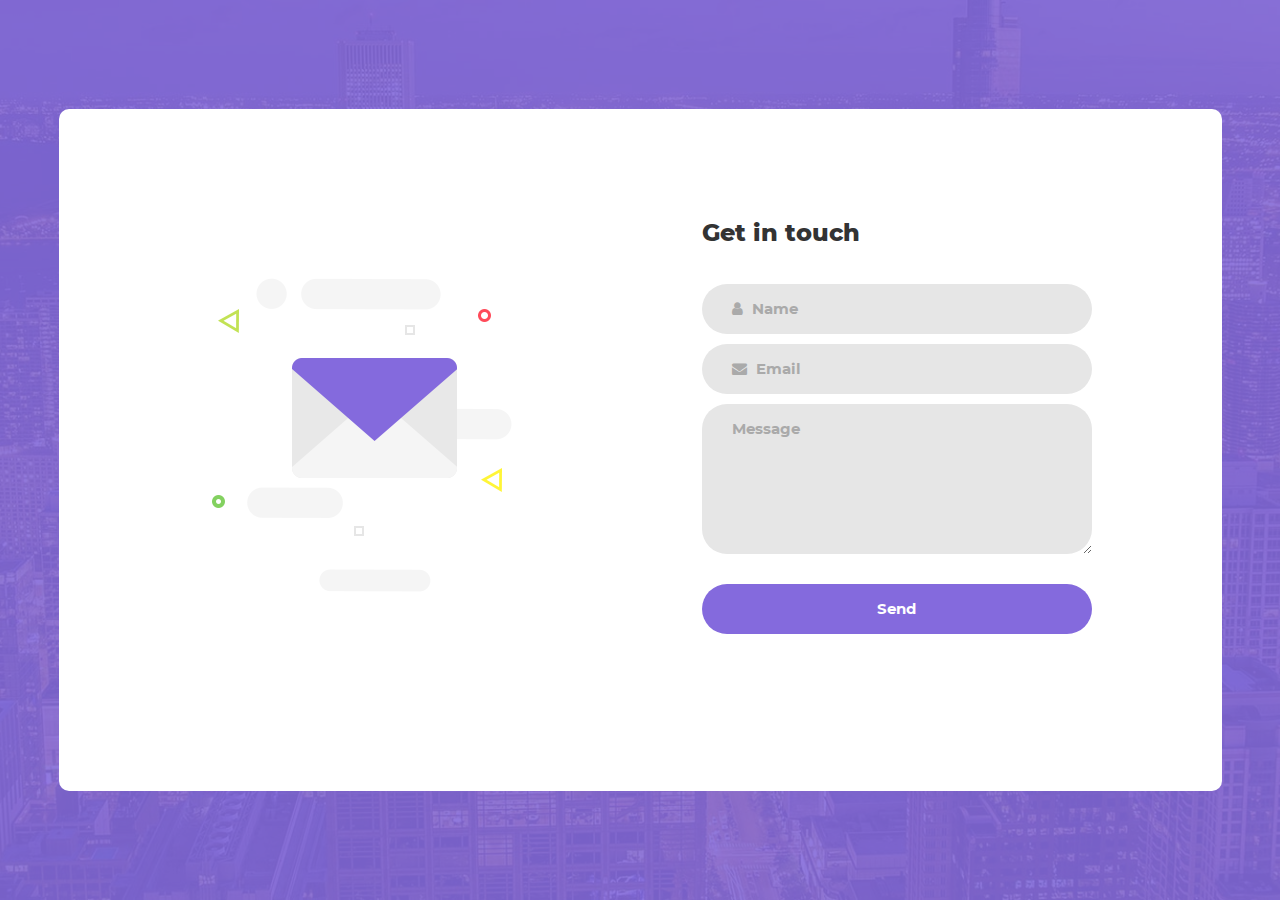
<file: ContactFrom_v12/contact.html>
<!DOCTYPE html>
<html lang="en">
<head>
	<title>Nick Mahler Design Contact</title>
	<meta charset="UTF-8">
	<meta name="viewport" content="width=device-width, initial-scale=1">
<!--===============================================================================================-->
	<link rel="icon" type="image/png" href="images/icons/logo.png"/>
<!--===============================================================================================-->
	<link rel="stylesheet" type="text/css" href="vendor/bootstrap/css/bootstrap.min.css">
<!--===============================================================================================-->
	<link rel="stylesheet" type="text/css" href="fonts/font-awesome-4.7.0/css/font-awesome.min.css">
<!--===============================================================================================-->
	<link rel="stylesheet" type="text/css" href="vendor/animate/animate.css">
<!--===============================================================================================-->
	<link rel="stylesheet" type="text/css" href="vendor/css-hamburgers/hamburgers.min.css">
<!--===============================================================================================-->
	<link rel="stylesheet" type="text/css" href="vendor/select2/select2.min.css">
<!--===============================================================================================-->
	<link rel="stylesheet" type="text/css" href="css/util.css">
	<link rel="stylesheet" type="text/css" href="css/main.css">
<!--===============================================================================================-->
</head>
<body>

	<div class="bg-contact100" style="background-image: url('images/bg-01.jpg');">
		<div class="container-contact100">
			<div class="wrap-contact100">
				<div class="contact100-pic js-tilt" data-tilt>
					<img src="images/img-01.png" alt="IMG">
				</div>

				<form action="https://getform.io/f/c0e63f26-4923-4747-a233-03f1bc7475a0" method="POST" class="contact100-form validate-form">
					<span class="contact100-form-title">
						Get in touch
					</span>

					<div class="wrap-input100 validate-input" data-validate = "Name is required">
						<input class="input100" type="text" name="name" placeholder="Name">
						<span class="focus-input100"></span>
						<span class="symbol-input100">
							<i class="fa fa-user" aria-hidden="true"></i>
						</span>
					</div>

					<div class="wrap-input100 validate-input" data-validate = "Valid email is required: ex@abc.xyz">
						<input class="input100" type="text" name="email" placeholder="Email">
						<span class="focus-input100"></span>
						<span class="symbol-input100">
							<i class="fa fa-envelope" aria-hidden="true"></i>
						</span>
					</div>

					<div class="wrap-input100 validate-input" data-validate = "Message is required">
						<textarea class="input100" name="message" placeholder="Message"></textarea>
						<span class="focus-input100"></span>
					</div>

					<div class="container-contact100-form-btn">
						<button class="contact100-form-btn">
							Send
						</button>
					</div>
				</form>
			</div>
		</div>
	</div>




<!--===============================================================================================-->
	<script src="vendor/jquery/jquery-3.2.1.min.js"></script>
<!--===============================================================================================-->
	<script src="vendor/bootstrap/js/popper.js"></script>
	<script src="vendor/bootstrap/js/bootstrap.min.js"></script>
<!--===============================================================================================-->
	<script src="vendor/select2/select2.min.js"></script>
<!--===============================================================================================-->
	<script src="vendor/tilt/tilt.jquery.min.js"></script>
	<script >
		$('.js-tilt').tilt({
			scale: 1.1
		})
	</script>
<!--===============================================================================================-->
	<script src="js/main.js"></script>

<!-- Global site tag (gtag.js) - Google Analytics -->
<script async src="https://www.googletagmanager.com/gtag/js?id=UA-23581568-13"></script>
<script>
  window.dataLayer = window.dataLayer || [];
  function gtag(){dataLayer.push(arguments);}
  gtag('js', new Date());

  gtag('config', 'UA-23581568-13');
</script>

</body>
</html>
</file>
<file: ContactFrom_v12/css/util.css>
/*[ FONT SIZE ]
///////////////////////////////////////////////////////////
*/
.fs-1 {font-size: 1px;}
.fs-2 {font-size: 2px;}
.fs-3 {font-size: 3px;}
.fs-4 {font-size: 4px;}
.fs-5 {font-size: 5px;}
.fs-6 {font-size: 6px;}
.fs-7 {font-size: 7px;}
.fs-8 {font-size: 8px;}
.fs-9 {font-size: 9px;}
.fs-10 {font-size: 10px;}
.fs-11 {font-size: 11px;}
.fs-12 {font-size: 12px;}
.fs-13 {font-size: 13px;}
.fs-14 {font-size: 14px;}
.fs-15 {font-size: 15px;}
.fs-16 {font-size: 16px;}
.fs-17 {font-size: 17px;}
.fs-18 {font-size: 18px;}
.fs-19 {font-size: 19px;}
.fs-20 {font-size: 20px;}
.fs-21 {font-size: 21px;}
.fs-22 {font-size: 22px;}
.fs-23 {font-size: 23px;}
.fs-24 {font-size: 24px;}
.fs-25 {font-size: 25px;}
.fs-26 {font-size: 26px;}
.fs-27 {font-size: 27px;}
.fs-28 {font-size: 28px;}
.fs-29 {font-size: 29px;}
.fs-30 {font-size: 30px;}
.fs-31 {font-size: 31px;}
.fs-32 {font-size: 32px;}
.fs-33 {font-size: 33px;}
.fs-34 {font-size: 34px;}
.fs-35 {font-size: 35px;}
.fs-36 {font-size: 36px;}
.fs-37 {font-size: 37px;}
.fs-38 {font-size: 38px;}
.fs-39 {font-size: 39px;}
.fs-40 {font-size: 40px;}
.fs-41 {font-size: 41px;}
.fs-42 {font-size: 42px;}
.fs-43 {font-size: 43px;}
.fs-44 {font-size: 44px;}
.fs-45 {font-size: 45px;}
.fs-46 {font-size: 46px;}
.fs-47 {font-size: 47px;}
.fs-48 {font-size: 48px;}
.fs-49 {font-size: 49px;}
.fs-50 {font-size: 50px;}
.fs-51 {font-size: 51px;}
.fs-52 {font-size: 52px;}
.fs-53 {font-size: 53px;}
.fs-54 {font-size: 54px;}
.fs-55 {font-size: 55px;}
.fs-56 {font-size: 56px;}
.fs-57 {font-size: 57px;}
.fs-58 {font-size: 58px;}
.fs-59 {font-size: 59px;}
.fs-60 {font-size: 60px;}
.fs-61 {font-size: 61px;}
.fs-62 {font-size: 62px;}
.fs-63 {font-size: 63px;}
.fs-64 {font-size: 64px;}
.fs-65 {font-size: 65px;}
.fs-66 {font-size: 66px;}
.fs-67 {font-size: 67px;}
.fs-68 {font-size: 68px;}
.fs-69 {font-size: 69px;}
.fs-70 {font-size: 70px;}
.fs-71 {font-size: 71px;}
.fs-72 {font-size: 72px;}
.fs-73 {font-size: 73px;}
.fs-74 {font-size: 74px;}
.fs-75 {font-size: 75px;}
.fs-76 {font-size: 76px;}
.fs-77 {font-size: 77px;}
.fs-78 {font-size: 78px;}
.fs-79 {font-size: 79px;}
.fs-80 {font-size: 80px;}
.fs-81 {font-size: 81px;}
.fs-82 {font-size: 82px;}
.fs-83 {font-size: 83px;}
.fs-84 {font-size: 84px;}
.fs-85 {font-size: 85px;}
.fs-86 {font-size: 86px;}
.fs-87 {font-size: 87px;}
.fs-88 {font-size: 88px;}
.fs-89 {font-size: 89px;}
.fs-90 {font-size: 90px;}
.fs-91 {font-size: 91px;}
.fs-92 {font-size: 92px;}
.fs-93 {font-size: 93px;}
.fs-94 {font-size: 94px;}
.fs-95 {font-size: 95px;}
.fs-96 {font-size: 96px;}
.fs-97 {font-size: 97px;}
.fs-98 {font-size: 98px;}
.fs-99 {font-size: 99px;}
.fs-100 {font-size: 100px;}
.fs-101 {font-size: 101px;}
.fs-102 {font-size: 102px;}
.fs-103 {font-size: 103px;}
.fs-104 {font-size: 104px;}
.fs-105 {font-size: 105px;}
.fs-106 {font-size: 106px;}
.fs-107 {font-size: 107px;}
.fs-108 {font-size: 108px;}
.fs-109 {font-size: 109px;}
.fs-110 {font-size: 110px;}
.fs-111 {font-size: 111px;}
.fs-112 {font-size: 112px;}
.fs-113 {font-size: 113px;}
.fs-114 {font-size: 114px;}
.fs-115 {font-size: 115px;}
.fs-116 {font-size: 116px;}
.fs-117 {font-size: 117px;}
.fs-118 {font-size: 118px;}
.fs-119 {font-size: 119px;}
.fs-120 {font-size: 120px;}
.fs-121 {font-size: 121px;}
.fs-122 {font-size: 122px;}
.fs-123 {font-size: 123px;}
.fs-124 {font-size: 124px;}
.fs-125 {font-size: 125px;}
.fs-126 {font-size: 126px;}
.fs-127 {font-size: 127px;}
.fs-128 {font-size: 128px;}
.fs-129 {font-size: 129px;}
.fs-130 {font-size: 130px;}
.fs-131 {font-size: 131px;}
.fs-132 {font-size: 132px;}
.fs-133 {font-size: 133px;}
.fs-134 {font-size: 134px;}
.fs-135 {font-size: 135px;}
.fs-136 {font-size: 136px;}
.fs-137 {font-size: 137px;}
.fs-138 {font-size: 138px;}
.fs-139 {font-size: 139px;}
.fs-140 {font-size: 140px;}
.fs-141 {font-size: 141px;}
.fs-142 {font-size: 142px;}
.fs-143 {font-size: 143px;}
.fs-144 {font-size: 144px;}
.fs-145 {font-size: 145px;}
.fs-146 {font-size: 146px;}
.fs-147 {font-size: 147px;}
.fs-148 {font-size: 148px;}
.fs-149 {font-size: 149px;}
.fs-150 {font-size: 150px;}
.fs-151 {font-size: 151px;}
.fs-152 {font-size: 152px;}
.fs-153 {font-size: 153px;}
.fs-154 {font-size: 154px;}
.fs-155 {font-size: 155px;}
.fs-156 {font-size: 156px;}
.fs-157 {font-size: 157px;}
.fs-158 {font-size: 158px;}
.fs-159 {font-size: 159px;}
.fs-160 {font-size: 160px;}
.fs-161 {font-size: 161px;}
.fs-162 {font-size: 162px;}
.fs-163 {font-size: 163px;}
.fs-164 {font-size: 164px;}
.fs-165 {font-size: 165px;}
.fs-166 {font-size: 166px;}
.fs-167 {font-size: 167px;}
.fs-168 {font-size: 168px;}
.fs-169 {font-size: 169px;}
.fs-170 {font-size: 170px;}
.fs-171 {font-size: 171px;}
.fs-172 {font-size: 172px;}
.fs-173 {font-size: 173px;}
.fs-174 {font-size: 174px;}
.fs-175 {font-size: 175px;}
.fs-176 {font-size: 176px;}
.fs-177 {font-size: 177px;}
.fs-178 {font-size: 178px;}
.fs-179 {font-size: 179px;}
.fs-180 {font-size: 180px;}
.fs-181 {font-size: 181px;}
.fs-182 {font-size: 182px;}
.fs-183 {font-size: 183px;}
.fs-184 {font-size: 184px;}
.fs-185 {font-size: 185px;}
.fs-186 {font-size: 186px;}
.fs-187 {font-size: 187px;}
.fs-188 {font-size: 188px;}
.fs-189 {font-size: 189px;}
.fs-190 {font-size: 190px;}
.fs-191 {font-size: 191px;}
.fs-192 {font-size: 192px;}
.fs-193 {font-size: 193px;}
.fs-194 {font-size: 194px;}
.fs-195 {font-size: 195px;}
.fs-196 {font-size: 196px;}
.fs-197 {font-size: 197px;}
.fs-198 {font-size: 198px;}
.fs-199 {font-size: 199px;}
.fs-200 {font-size: 200px;}

/*[ PADDING ]
///////////////////////////////////////////////////////////
*/
.p-t-0 {padding-top: 0px;}
.p-t-1 {padding-top: 1px;}
.p-t-2 {padding-top: 2px;}
.p-t-3 {padding-top: 3px;}
.p-t-4 {padding-top: 4px;}
.p-t-5 {padding-top: 5px;}
.p-t-6 {padding-top: 6px;}
.p-t-7 {padding-top: 7px;}
.p-t-8 {padding-top: 8px;}
.p-t-9 {padding-top: 9px;}
.p-t-10 {padding-top: 10px;}
.p-t-11 {padding-top: 11px;}
.p-t-12 {padding-top: 12px;}
.p-t-13 {padding-top: 13px;}
.p-t-14 {padding-top: 14px;}
.p-t-15 {padding-top: 15px;}
.p-t-16 {padding-top: 16px;}
.p-t-17 {padding-top: 17px;}
.p-t-18 {padding-top: 18px;}
.p-t-19 {padding-top: 19px;}
.p-t-20 {padding-top: 20px;}
.p-t-21 {padding-top: 21px;}
.p-t-22 {padding-top: 22px;}
.p-t-23 {padding-top: 23px;}
.p-t-24 {padding-top: 24px;}
.p-t-25 {padding-top: 25px;}
.p-t-26 {padding-top: 26px;}
.p-t-27 {padding-top: 27px;}
.p-t-28 {padding-top: 28px;}
.p-t-29 {padding-top: 29px;}
.p-t-30 {padding-top: 30px;}
.p-t-31 {padding-top: 31px;}
.p-t-32 {padding-top: 32px;}
.p-t-33 {padding-top: 33px;}
.p-t-34 {padding-top: 34px;}
.p-t-35 {padding-top: 35px;}
.p-t-36 {padding-top: 36px;}
.p-t-37 {padding-top: 37px;}
.p-t-38 {padding-top: 38px;}
.p-t-39 {padding-top: 39px;}
.p-t-40 {padding-top: 40px;}
.p-t-41 {padding-top: 41px;}
.p-t-42 {padding-top: 42px;}
.p-t-43 {padding-top: 43px;}
.p-t-44 {padding-top: 44px;}
.p-t-45 {padding-top: 45px;}
.p-t-46 {padding-top: 46px;}
.p-t-47 {padding-top: 47px;}
.p-t-48 {padding-top: 48px;}
.p-t-49 {padding-top: 49px;}
.p-t-50 {padding-top: 50px;}
.p-t-51 {padding-top: 51px;}
.p-t-52 {padding-top: 52px;}
.p-t-53 {padding-top: 53px;}
.p-t-54 {padding-top: 54px;}
.p-t-55 {padding-top: 55px;}
.p-t-56 {padding-top: 56px;}
.p-t-57 {padding-top: 57px;}
.p-t-58 {padding-top: 58px;}
.p-t-59 {padding-top: 59px;}
.p-t-60 {padding-top: 60px;}
.p-t-61 {padding-top: 61px;}
.p-t-62 {padding-top: 62px;}
.p-t-63 {padding-top: 63px;}
.p-t-64 {padding-top: 64px;}
.p-t-65 {padding-top: 65px;}
.p-t-66 {padding-top: 66px;}
.p-t-67 {padding-top: 67px;}
.p-t-68 {padding-top: 68px;}
.p-t-69 {padding-top: 69px;}
.p-t-70 {padding-top: 70px;}
.p-t-71 {padding-top: 71px;}
.p-t-72 {padding-top: 72px;}
.p-t-73 {padding-top: 73px;}
.p-t-74 {padding-top: 74px;}
.p-t-75 {padding-top: 75px;}
.p-t-76 {padding-top: 76px;}
.p-t-77 {padding-top: 77px;}
.p-t-78 {padding-top: 78px;}
.p-t-79 {padding-top: 79px;}
.p-t-80 {padding-top: 80px;}
.p-t-81 {padding-top: 81px;}
.p-t-82 {padding-top: 82px;}
.p-t-83 {padding-top: 83px;}
.p-t-84 {padding-top: 84px;}
.p-t-85 {padding-top: 85px;}
.p-t-86 {padding-top: 86px;}
.p-t-87 {padding-top: 87px;}
.p-t-88 {padding-top: 88px;}
.p-t-89 {padding-top: 89px;}
.p-t-90 {padding-top: 90px;}
.p-t-91 {padding-top: 91px;}
.p-t-92 {padding-top: 92px;}
.p-t-93 {padding-top: 93px;}
.p-t-94 {padding-top: 94px;}
.p-t-95 {padding-top: 95px;}
.p-t-96 {padding-top: 96px;}
.p-t-97 {padding-top: 97px;}
.p-t-98 {padding-top: 98px;}
.p-t-99 {padding-top: 99px;}
.p-t-100 {padding-top: 100px;}
.p-t-101 {padding-top: 101px;}
.p-t-102 {padding-top: 102px;}
.p-t-103 {padding-top: 103px;}
.p-t-104 {padding-top: 104px;}
.p-t-105 {padding-top: 105px;}
.p-t-106 {padding-top: 106px;}
.p-t-107 {padding-top: 107px;}
.p-t-108 {padding-top: 108px;}
.p-t-109 {padding-top: 109px;}
.p-t-110 {padding-top: 110px;}
.p-t-111 {padding-top: 111px;}
.p-t-112 {padding-top: 112px;}
.p-t-113 {padding-top: 113px;}
.p-t-114 {padding-top: 114px;}
.p-t-115 {padding-top: 115px;}
.p-t-116 {padding-top: 116px;}
.p-t-117 {padding-top: 117px;}
.p-t-118 {padding-top: 118px;}
.p-t-119 {padding-top: 119px;}
.p-t-120 {padding-top: 120px;}
.p-t-121 {padding-top: 121px;}
.p-t-122 {padding-top: 122px;}
.p-t-123 {padding-top: 123px;}
.p-t-124 {padding-top: 124px;}
.p-t-125 {padding-top: 125px;}
.p-t-126 {padding-top: 126px;}
.p-t-127 {padding-top: 127px;}
.p-t-128 {padding-top: 128px;}
.p-t-129 {padding-top: 129px;}
.p-t-130 {padding-top: 130px;}
.p-t-131 {padding-top: 131px;}
.p-t-132 {padding-top: 132px;}
.p-t-133 {padding-top: 133px;}
.p-t-134 {padding-top: 134px;}
.p-t-135 {padding-top: 135px;}
.p-t-136 {padding-top: 136px;}
.p-t-137 {padding-top: 137px;}
.p-t-138 {padding-top: 138px;}
.p-t-139 {padding-top: 139px;}
.p-t-140 {padding-top: 140px;}
.p-t-141 {padding-top: 141px;}
.p-t-142 {padding-top: 142px;}
.p-t-143 {padding-top: 143px;}
.p-t-144 {padding-top: 144px;}
.p-t-145 {padding-top: 145px;}
.p-t-146 {padding-top: 146px;}
.p-t-147 {padding-top: 147px;}
.p-t-148 {padding-top: 148px;}
.p-t-149 {padding-top: 149px;}
.p-t-150 {padding-top: 150px;}
.p-t-151 {padding-top: 151px;}
.p-t-152 {padding-top: 152px;}
.p-t-153 {padding-top: 153px;}
.p-t-154 {padding-top: 154px;}
.p-t-155 {padding-top: 155px;}
.p-t-156 {padding-top: 156px;}
.p-t-157 {padding-top: 157px;}
.p-t-158 {padding-top: 158px;}
.p-t-159 {padding-top: 159px;}
.p-t-160 {padding-top: 160px;}
.p-t-161 {padding-top: 161px;}
.p-t-162 {padding-top: 162px;}
.p-t-163 {padding-top: 163px;}
.p-t-164 {padding-top: 164px;}
.p-t-165 {padding-top: 165px;}
.p-t-166 {padding-top: 166px;}
.p-t-167 {padding-top: 167px;}
.p-t-168 {padding-top: 168px;}
.p-t-169 {padding-top: 169px;}
.p-t-170 {padding-top: 170px;}
.p-t-171 {padding-top: 171px;}
.p-t-172 {padding-top: 172px;}
.p-t-173 {padding-top: 173px;}
.p-t-174 {padding-top: 174px;}
.p-t-175 {padding-top: 175px;}
.p-t-176 {padding-top: 176px;}
.p-t-177 {padding-top: 177px;}
.p-t-178 {padding-top: 178px;}
.p-t-179 {padding-top: 179px;}
.p-t-180 {padding-top: 180px;}
.p-t-181 {padding-top: 181px;}
.p-t-182 {padding-top: 182px;}
.p-t-183 {padding-top: 183px;}
.p-t-184 {padding-top: 184px;}
.p-t-185 {padding-top: 185px;}
.p-t-186 {padding-top: 186px;}
.p-t-187 {padding-top: 187px;}
.p-t-188 {padding-top: 188px;}
.p-t-189 {padding-top: 189px;}
.p-t-190 {padding-top: 190px;}
.p-t-191 {padding-top: 191px;}
.p-t-192 {padding-top: 192px;}
.p-t-193 {padding-top: 193px;}
.p-t-194 {padding-top: 194px;}
.p-t-195 {padding-top: 195px;}
.p-t-196 {padding-top: 196px;}
.p-t-197 {padding-top: 197px;}
.p-t-198 {padding-top: 198px;}
.p-t-199 {padding-top: 199px;}
.p-t-200 {padding-top: 200px;}
.p-t-201 {padding-top: 201px;}
.p-t-202 {padding-top: 202px;}
.p-t-203 {padding-top: 203px;}
.p-t-204 {padding-top: 204px;}
.p-t-205 {padding-top: 205px;}
.p-t-206 {padding-top: 206px;}
.p-t-207 {padding-top: 207px;}
.p-t-208 {padding-top: 208px;}
.p-t-209 {padding-top: 209px;}
.p-t-210 {padding-top: 210px;}
.p-t-211 {padding-top: 211px;}
.p-t-212 {padding-top: 212px;}
.p-t-213 {padding-top: 213px;}
.p-t-214 {padding-top: 214px;}
.p-t-215 {padding-top: 215px;}
.p-t-216 {padding-top: 216px;}
.p-t-217 {padding-top: 217px;}
.p-t-218 {padding-top: 218px;}
.p-t-219 {padding-top: 219px;}
.p-t-220 {padding-top: 220px;}
.p-t-221 {padding-top: 221px;}
.p-t-222 {padding-top: 222px;}
.p-t-223 {padding-top: 223px;}
.p-t-224 {padding-top: 224px;}
.p-t-225 {padding-top: 225px;}
.p-t-226 {padding-top: 226px;}
.p-t-227 {padding-top: 227px;}
.p-t-228 {padding-top: 228px;}
.p-t-229 {padding-top: 229px;}
.p-t-230 {padding-top: 230px;}
.p-t-231 {padding-top: 231px;}
.p-t-232 {padding-top: 232px;}
.p-t-233 {padding-top: 233px;}
.p-t-234 {padding-top: 234px;}
.p-t-235 {padding-top: 235px;}
.p-t-236 {padding-top: 236px;}
.p-t-237 {padding-top: 237px;}
.p-t-238 {padding-top: 238px;}
.p-t-239 {padding-top: 239px;}
.p-t-240 {padding-top: 240px;}
.p-t-241 {padding-top: 241px;}
.p-t-242 {padding-top: 242px;}
.p-t-243 {padding-top: 243px;}
.p-t-244 {padding-top: 244px;}
.p-t-245 {padding-top: 245px;}
.p-t-246 {padding-top: 246px;}
.p-t-247 {padding-top: 247px;}
.p-t-248 {padding-top: 248px;}
.p-t-249 {padding-top: 249px;}
.p-t-250 {padding-top: 250px;}
.p-b-0 {padding-bottom: 0px;}
.p-b-1 {padding-bottom: 1px;}
.p-b-2 {padding-bottom: 2px;}
.p-b-3 {padding-bottom: 3px;}
.p-b-4 {padding-bottom: 4px;}
.p-b-5 {padding-bottom: 5px;}
.p-b-6 {padding-bottom: 6px;}
.p-b-7 {padding-bottom: 7px;}
.p-b-8 {padding-bottom: 8px;}
.p-b-9 {padding-bottom: 9px;}
.p-b-10 {padding-bottom: 10px;}
.p-b-11 {padding-bottom: 11px;}
.p-b-12 {padding-bottom: 12px;}
.p-b-13 {padding-bottom: 13px;}
.p-b-14 {padding-bottom: 14px;}
.p-b-15 {padding-bottom: 15px;}
.p-b-16 {padding-bottom: 16px;}
.p-b-17 {padding-bottom: 17px;}
.p-b-18 {padding-bottom: 18px;}
.p-b-19 {padding-bottom: 19px;}
.p-b-20 {padding-bottom: 20px;}
.p-b-21 {padding-bottom: 21px;}
.p-b-22 {padding-bottom: 22px;}
.p-b-23 {padding-bottom: 23px;}
.p-b-24 {padding-bottom: 24px;}
.p-b-25 {padding-bottom: 25px;}
.p-b-26 {padding-bottom: 26px;}
.p-b-27 {padding-bottom: 27px;}
.p-b-28 {padding-bottom: 28px;}
.p-b-29 {padding-bottom: 29px;}
.p-b-30 {padding-bottom: 30px;}
.p-b-31 {padding-bottom: 31px;}
.p-b-32 {padding-bottom: 32px;}
.p-b-33 {padding-bottom: 33px;}
.p-b-34 {padding-bottom: 34px;}
.p-b-35 {padding-bottom: 35px;}
.p-b-36 {padding-bottom: 36px;}
.p-b-37 {padding-bottom: 37px;}
.p-b-38 {padding-bottom: 38px;}
.p-b-39 {padding-bottom: 39px;}
.p-b-40 {padding-bottom: 40px;}
.p-b-41 {padding-bottom: 41px;}
.p-b-42 {padding-bottom: 42px;}
.p-b-43 {padding-bottom: 43px;}
.p-b-44 {padding-bottom: 44px;}
.p-b-45 {padding-bottom: 45px;}
.p-b-46 {padding-bottom: 46px;}
.p-b-47 {padding-bottom: 47px;}
.p-b-48 {padding-bottom: 48px;}
.p-b-49 {padding-bottom: 49px;}
.p-b-50 {padding-bottom: 50px;}
.p-b-51 {padding-bottom: 51px;}
.p-b-52 {padding-bottom: 52px;}
.p-b-53 {padding-bottom: 53px;}
.p-b-54 {padding-bottom: 54px;}
.p-b-55 {padding-bottom: 55px;}
.p-b-56 {padding-bottom: 56px;}
.p-b-57 {padding-bottom: 57px;}
.p-b-58 {padding-bottom: 58px;}
.p-b-59 {padding-bottom: 59px;}
.p-b-60 {padding-bottom: 60px;}
.p-b-61 {padding-bottom: 61px;}
.p-b-62 {padding-bottom: 62px;}
.p-b-63 {padding-bottom: 63px;}
.p-b-64 {padding-bottom: 64px;}
.p-b-65 {padding-bottom: 65px;}
.p-b-66 {padding-bottom: 66px;}
.p-b-67 {padding-bottom: 67px;}
.p-b-68 {padding-bottom: 68px;}
.p-b-69 {padding-bottom: 69px;}
.p-b-70 {padding-bottom: 70px;}
.p-b-71 {padding-bottom: 71px;}
.p-b-72 {padding-bottom: 72px;}
.p-b-73 {padding-bottom: 73px;}
.p-b-74 {padding-bottom: 74px;}
.p-b-75 {padding-bottom: 75px;}
.p-b-76 {padding-bottom: 76px;}
.p-b-77 {padding-bottom: 77px;}
.p-b-78 {padding-bottom: 78px;}
.p-b-79 {padding-bottom: 79px;}
.p-b-80 {padding-bottom: 80px;}
.p-b-81 {padding-bottom: 81px;}
.p-b-82 {padding-bottom: 82px;}
.p-b-83 {padding-bottom: 83px;}
.p-b-84 {padding-bottom: 84px;}
.p-b-85 {padding-bottom: 85px;}
.p-b-86 {padding-bottom: 86px;}
.p-b-87 {padding-bottom: 87px;}
.p-b-88 {padding-bottom: 88px;}
.p-b-89 {padding-bottom: 89px;}
.p-b-90 {padding-bottom: 90px;}
.p-b-91 {padding-bottom: 91px;}
.p-b-92 {padding-bottom: 92px;}
.p-b-93 {padding-bottom: 93px;}
.p-b-94 {padding-bottom: 94px;}
.p-b-95 {padding-bottom: 95px;}
.p-b-96 {padding-bottom: 96px;}
.p-b-97 {padding-bottom: 97px;}
.p-b-98 {padding-bottom: 98px;}
.p-b-99 {padding-bottom: 99px;}
.p-b-100 {padding-bottom: 100px;}
.p-b-101 {padding-bottom: 101px;}
.p-b-102 {padding-bottom: 102px;}
.p-b-103 {padding-bottom: 103px;}
.p-b-104 {padding-bottom: 104px;}
.p-b-105 {padding-bottom: 105px;}
.p-b-106 {padding-bottom: 106px;}
.p-b-107 {padding-bottom: 107px;}
.p-b-108 {padding-bottom: 108px;}
.p-b-109 {padding-bottom: 109px;}
.p-b-110 {padding-bottom: 110px;}
.p-b-111 {padding-bottom: 111px;}
.p-b-112 {padding-bottom: 112px;}
.p-b-113 {padding-bottom: 113px;}
.p-b-114 {padding-bottom: 114px;}
.p-b-115 {padding-bottom: 115px;}
.p-b-116 {padding-bottom: 116px;}
.p-b-117 {padding-bottom: 117px;}
.p-b-118 {padding-bottom: 118px;}
.p-b-119 {padding-bottom: 119px;}
.p-b-120 {padding-bottom: 120px;}
.p-b-121 {padding-bottom: 121px;}
.p-b-122 {padding-bottom: 122px;}
.p-b-123 {padding-bottom: 123px;}
.p-b-124 {padding-bottom: 124px;}
.p-b-125 {padding-bottom: 125px;}
.p-b-126 {padding-bottom: 126px;}
.p-b-127 {padding-bottom: 127px;}
.p-b-128 {padding-bottom: 128px;}
.p-b-129 {padding-bottom: 129px;}
.p-b-130 {padding-bottom: 130px;}
.p-b-131 {padding-bottom: 131px;}
.p-b-132 {padding-bottom: 132px;}
.p-b-133 {padding-bottom: 133px;}
.p-b-134 {padding-bottom: 134px;}
.p-b-135 {padding-bottom: 135px;}
.p-b-136 {padding-bottom: 136px;}
.p-b-137 {padding-bottom: 137px;}
.p-b-138 {padding-bottom: 138px;}
.p-b-139 {padding-bottom: 139px;}
.p-b-140 {padding-bottom: 140px;}
.p-b-141 {padding-bottom: 141px;}
.p-b-142 {padding-bottom: 142px;}
.p-b-143 {padding-bottom: 143px;}
.p-b-144 {padding-bottom: 144px;}
.p-b-145 {padding-bottom: 145px;}
.p-b-146 {padding-bottom: 146px;}
.p-b-147 {padding-bottom: 147px;}
.p-b-148 {padding-bottom: 148px;}
.p-b-149 {padding-bottom: 149px;}
.p-b-150 {padding-bottom: 150px;}
.p-b-151 {padding-bottom: 151px;}
.p-b-152 {padding-bottom: 152px;}
.p-b-153 {padding-bottom: 153px;}
.p-b-154 {padding-bottom: 154px;}
.p-b-155 {padding-bottom: 155px;}
.p-b-156 {padding-bottom: 156px;}
.p-b-157 {padding-bottom: 157px;}
.p-b-158 {padding-bottom: 158px;}
.p-b-159 {padding-bottom: 159px;}
.p-b-160 {padding-bottom: 160px;}
.p-b-161 {padding-bottom: 161px;}
.p-b-162 {padding-bottom: 162px;}
.p-b-163 {padding-bottom: 163px;}
.p-b-164 {padding-bottom: 164px;}
.p-b-165 {padding-bottom: 165px;}
.p-b-166 {padding-bottom: 166px;}
.p-b-167 {padding-bottom: 167px;}
.p-b-168 {padding-bottom: 168px;}
.p-b-169 {padding-bottom: 169px;}
.p-b-170 {padding-bottom: 170px;}
.p-b-171 {padding-bottom: 171px;}
.p-b-172 {padding-bottom: 172px;}
.p-b-173 {padding-bottom: 173px;}
.p-b-174 {padding-bottom: 174px;}
.p-b-175 {padding-bottom: 175px;}
.p-b-176 {padding-bottom: 176px;}
.p-b-177 {padding-bottom: 177px;}
.p-b-178 {padding-bottom: 178px;}
.p-b-179 {padding-bottom: 179px;}
.p-b-180 {padding-bottom: 180px;}
.p-b-181 {padding-bottom: 181px;}
.p-b-182 {padding-bottom: 182px;}
.p-b-183 {padding-bottom: 183px;}
.p-b-184 {padding-bottom: 184px;}
.p-b-185 {padding-bottom: 185px;}
.p-b-186 {padding-bottom: 186px;}
.p-b-187 {padding-bottom: 187px;}
.p-b-188 {padding-bottom: 188px;}
.p-b-189 {padding-bottom: 189px;}
.p-b-190 {padding-bottom: 190px;}
.p-b-191 {padding-bottom: 191px;}
.p-b-192 {padding-bottom: 192px;}
.p-b-193 {padding-bottom: 193px;}
.p-b-194 {padding-bottom: 194px;}
.p-b-195 {padding-bottom: 195px;}
.p-b-196 {padding-bottom: 196px;}
.p-b-197 {padding-bottom: 197px;}
.p-b-198 {padding-bottom: 198px;}
.p-b-199 {padding-bottom: 199px;}
.p-b-200 {padding-bottom: 200px;}
.p-b-201 {padding-bottom: 201px;}
.p-b-202 {padding-bottom: 202px;}
.p-b-203 {padding-bottom: 203px;}
.p-b-204 {padding-bottom: 204px;}
.p-b-205 {padding-bottom: 205px;}
.p-b-206 {padding-bottom: 206px;}
.p-b-207 {padding-bottom: 207px;}
.p-b-208 {padding-bottom: 208px;}
.p-b-209 {padding-bottom: 209px;}
.p-b-210 {padding-bottom: 210px;}
.p-b-211 {padding-bottom: 211px;}
.p-b-212 {padding-bottom: 212px;}
.p-b-213 {padding-bottom: 213px;}
.p-b-214 {padding-bottom: 214px;}
.p-b-215 {padding-bottom: 215px;}
.p-b-216 {padding-bottom: 216px;}
.p-b-217 {padding-bottom: 217px;}
.p-b-218 {padding-bottom: 218px;}
.p-b-219 {padding-bottom: 219px;}
.p-b-220 {padding-bottom: 220px;}
.p-b-221 {padding-bottom: 221px;}
.p-b-222 {padding-bottom: 222px;}
.p-b-223 {padding-bottom: 223px;}
.p-b-224 {padding-bottom: 224px;}
.p-b-225 {padding-bottom: 225px;}
.p-b-226 {padding-bottom: 226px;}
.p-b-227 {padding-bottom: 227px;}
.p-b-228 {padding-bottom: 228px;}
.p-b-229 {padding-bottom: 229px;}
.p-b-230 {padding-bottom: 230px;}
.p-b-231 {padding-bottom: 231px;}
.p-b-232 {padding-bottom: 232px;}
.p-b-233 {padding-bottom: 233px;}
.p-b-234 {padding-bottom: 234px;}
.p-b-235 {padding-bottom: 235px;}
.p-b-236 {padding-bottom: 236px;}
.p-b-237 {padding-bottom: 237px;}
.p-b-238 {padding-bottom: 238px;}
.p-b-239 {padding-bottom: 239px;}
.p-b-240 {padding-bottom: 240px;}
.p-b-241 {padding-bottom: 241px;}
.p-b-242 {padding-bottom: 242px;}
.p-b-243 {padding-bottom: 243px;}
.p-b-244 {padding-bottom: 244px;}
.p-b-245 {padding-bottom: 245px;}
.p-b-246 {padding-bottom: 246px;}
.p-b-247 {padding-bottom: 247px;}
.p-b-248 {padding-bottom: 248px;}
.p-b-249 {padding-bottom: 249px;}
.p-b-250 {padding-bottom: 250px;}
.p-l-0 {padding-left: 0px;}
.p-l-1 {padding-left: 1px;}
.p-l-2 {padding-left: 2px;}
.p-l-3 {padding-left: 3px;}
.p-l-4 {padding-left: 4px;}
.p-l-5 {padding-left: 5px;}
.p-l-6 {padding-left: 6px;}
.p-l-7 {padding-left: 7px;}
.p-l-8 {padding-left: 8px;}
.p-l-9 {padding-left: 9px;}
.p-l-10 {padding-left: 10px;}
.p-l-11 {padding-left: 11px;}
.p-l-12 {padding-left: 12px;}
.p-l-13 {padding-left: 13px;}
.p-l-14 {padding-left: 14px;}
.p-l-15 {padding-left: 15px;}
.p-l-16 {padding-left: 16px;}
.p-l-17 {padding-left: 17px;}
.p-l-18 {padding-left: 18px;}
.p-l-19 {padding-left: 19px;}
.p-l-20 {padding-left: 20px;}
.p-l-21 {padding-left: 21px;}
.p-l-22 {padding-left: 22px;}
.p-l-23 {padding-left: 23px;}
.p-l-24 {padding-left: 24px;}
.p-l-25 {padding-left: 25px;}
.p-l-26 {padding-left: 26px;}
.p-l-27 {padding-left: 27px;}
.p-l-28 {padding-left: 28px;}
.p-l-29 {padding-left: 29px;}
.p-l-30 {padding-left: 30px;}
.p-l-31 {padding-left: 31px;}
.p-l-32 {padding-left: 32px;}
.p-l-33 {padding-left: 33px;}
.p-l-34 {padding-left: 34px;}
.p-l-35 {padding-left: 35px;}
.p-l-36 {padding-left: 36px;}
.p-l-37 {padding-left: 37px;}
.p-l-38 {padding-left: 38px;}
.p-l-39 {padding-left: 39px;}
.p-l-40 {padding-left: 40px;}
.p-l-41 {padding-left: 41px;}
.p-l-42 {padding-left: 42px;}
.p-l-43 {padding-left: 43px;}
.p-l-44 {padding-left: 44px;}
.p-l-45 {padding-left: 45px;}
.p-l-46 {padding-left: 46px;}
.p-l-47 {padding-left: 47px;}
.p-l-48 {padding-left: 48px;}
.p-l-49 {padding-left: 49px;}
.p-l-50 {padding-left: 50px;}
.p-l-51 {padding-left: 51px;}
.p-l-52 {padding-left: 52px;}
.p-l-53 {padding-left: 53px;}
.p-l-54 {padding-left: 54px;}
.p-l-55 {padding-left: 55px;}
.p-l-56 {padding-left: 56px;}
.p-l-57 {padding-left: 57px;}
.p-l-58 {padding-left: 58px;}
.p-l-59 {padding-left: 59px;}
.p-l-60 {padding-left: 60px;}
.p-l-61 {padding-left: 61px;}
.p-l-62 {padding-left: 62px;}
.p-l-63 {padding-left: 63px;}
.p-l-64 {padding-left: 64px;}
.p-l-65 {padding-left: 65px;}
.p-l-66 {padding-left: 66px;}
.p-l-67 {padding-left: 67px;}
.p-l-68 {padding-left: 68px;}
.p-l-69 {padding-left: 69px;}
.p-l-70 {padding-left: 70px;}
.p-l-71 {padding-left: 71px;}
.p-l-72 {padding-left: 72px;}
.p-l-73 {padding-left: 73px;}
.p-l-74 {padding-left: 74px;}
.p-l-75 {padding-left: 75px;}
.p-l-76 {padding-left: 76px;}
.p-l-77 {padding-left: 77px;}
.p-l-78 {padding-left: 78px;}
.p-l-79 {padding-left: 79px;}
.p-l-80 {padding-left: 80px;}
.p-l-81 {padding-left: 81px;}
.p-l-82 {padding-left: 82px;}
.p-l-83 {padding-left: 83px;}
.p-l-84 {padding-left: 84px;}
.p-l-85 {padding-left: 85px;}
.p-l-86 {padding-left: 86px;}
.p-l-87 {padding-left: 87px;}
.p-l-88 {padding-left: 88px;}
.p-l-89 {padding-left: 89px;}
.p-l-90 {padding-left: 90px;}
.p-l-91 {padding-left: 91px;}
.p-l-92 {padding-left: 92px;}
.p-l-93 {padding-left: 93px;}
.p-l-94 {padding-left: 94px;}
.p-l-95 {padding-left: 95px;}
.p-l-96 {padding-left: 96px;}
.p-l-97 {padding-left: 97px;}
.p-l-98 {padding-left: 98px;}
.p-l-99 {padding-left: 99px;}
.p-l-100 {padding-left: 100px;}
.p-l-101 {padding-left: 101px;}
.p-l-102 {padding-left: 102px;}
.p-l-103 {padding-left: 103px;}
.p-l-104 {padding-left: 104px;}
.p-l-105 {padding-left: 105px;}
.p-l-106 {padding-left: 106px;}
.p-l-107 {padding-left: 107px;}
.p-l-108 {padding-left: 108px;}
.p-l-109 {padding-left: 109px;}
.p-l-110 {padding-left: 110px;}
.p-l-111 {padding-left: 111px;}
.p-l-112 {padding-left: 112px;}
.p-l-113 {padding-left: 113px;}
.p-l-114 {padding-left: 114px;}
.p-l-115 {padding-left: 115px;}
.p-l-116 {padding-left: 116px;}
.p-l-117 {padding-left: 117px;}
.p-l-118 {padding-left: 118px;}
.p-l-119 {padding-left: 119px;}
.p-l-120 {padding-left: 120px;}
.p-l-121 {padding-left: 121px;}
.p-l-122 {padding-left: 122px;}
.p-l-123 {padding-left: 123px;}
.p-l-124 {padding-left: 124px;}
.p-l-125 {padding-left: 125px;}
.p-l-126 {padding-left: 126px;}
.p-l-127 {padding-left: 127px;}
.p-l-128 {padding-left: 128px;}
.p-l-129 {padding-left: 129px;}
.p-l-130 {padding-left: 130px;}
.p-l-131 {padding-left: 131px;}
.p-l-132 {padding-left: 132px;}
.p-l-133 {padding-left: 133px;}
.p-l-134 {padding-left: 134px;}
.p-l-135 {padding-left: 135px;}
.p-l-136 {padding-left: 136px;}
.p-l-137 {padding-left: 137px;}
.p-l-138 {padding-left: 138px;}
.p-l-139 {padding-left: 139px;}
.p-l-140 {padding-left: 140px;}
.p-l-141 {padding-left: 141px;}
.p-l-142 {padding-left: 142px;}
.p-l-143 {padding-left: 143px;}
.p-l-144 {padding-left: 144px;}
.p-l-145 {padding-left: 145px;}
.p-l-146 {padding-left: 146px;}
.p-l-147 {padding-left: 147px;}
.p-l-148 {padding-left: 148px;}
.p-l-149 {padding-left: 149px;}
.p-l-150 {padding-left: 150px;}
.p-l-151 {padding-left: 151px;}
.p-l-152 {padding-left: 152px;}
.p-l-153 {padding-left: 153px;}
.p-l-154 {padding-left: 154px;}
.p-l-155 {padding-left: 155px;}
.p-l-156 {padding-left: 156px;}
.p-l-157 {padding-left: 157px;}
.p-l-158 {padding-left: 158px;}
.p-l-159 {padding-left: 159px;}
.p-l-160 {padding-left: 160px;}
.p-l-161 {padding-left: 161px;}
.p-l-162 {padding-left: 162px;}
.p-l-163 {padding-left: 163px;}
.p-l-164 {padding-left: 164px;}
.p-l-165 {padding-left: 165px;}
.p-l-166 {padding-left: 166px;}
.p-l-167 {padding-left: 167px;}
.p-l-168 {padding-left: 168px;}
.p-l-169 {padding-left: 169px;}
.p-l-170 {padding-left: 170px;}
.p-l-171 {padding-left: 171px;}
.p-l-172 {padding-left: 172px;}
.p-l-173 {padding-left: 173px;}
.p-l-174 {padding-left: 174px;}
.p-l-175 {padding-left: 175px;}
.p-l-176 {padding-left: 176px;}
.p-l-177 {padding-left: 177px;}
.p-l-178 {padding-left: 178px;}
.p-l-179 {padding-left: 179px;}
.p-l-180 {padding-left: 180px;}
.p-l-181 {padding-left: 181px;}
.p-l-182 {padding-left: 182px;}
.p-l-183 {padding-left: 183px;}
.p-l-184 {padding-left: 184px;}
.p-l-185 {padding-left: 185px;}
.p-l-186 {padding-left: 186px;}
.p-l-187 {padding-left: 187px;}
.p-l-188 {padding-left: 188px;}
.p-l-189 {padding-left: 189px;}
.p-l-190 {padding-left: 190px;}
.p-l-191 {padding-left: 191px;}
.p-l-192 {padding-left: 192px;}
.p-l-193 {padding-left: 193px;}
.p-l-194 {padding-left: 194px;}
.p-l-195 {padding-left: 195px;}
.p-l-196 {padding-left: 196px;}
.p-l-197 {padding-left: 197px;}
.p-l-198 {padding-left: 198px;}
.p-l-199 {padding-left: 199px;}
.p-l-200 {padding-left: 200px;}
.p-l-201 {padding-left: 201px;}
.p-l-202 {padding-left: 202px;}
.p-l-203 {padding-left: 203px;}
.p-l-204 {padding-left: 204px;}
.p-l-205 {padding-left: 205px;}
.p-l-206 {padding-left: 206px;}
.p-l-207 {padding-left: 207px;}
.p-l-208 {padding-left: 208px;}
.p-l-209 {padding-left: 209px;}
.p-l-210 {padding-left: 210px;}
.p-l-211 {padding-left: 211px;}
.p-l-212 {padding-left: 212px;}
.p-l-213 {padding-left: 213px;}
.p-l-214 {padding-left: 214px;}
.p-l-215 {padding-left: 215px;}
.p-l-216 {padding-left: 216px;}
.p-l-217 {padding-left: 217px;}
.p-l-218 {padding-left: 218px;}
.p-l-219 {padding-left: 219px;}
.p-l-220 {padding-left: 220px;}
.p-l-221 {padding-left: 221px;}
.p-l-222 {padding-left: 222px;}
.p-l-223 {padding-left: 223px;}
.p-l-224 {padding-left: 224px;}
.p-l-225 {padding-left: 225px;}
.p-l-226 {padding-left: 226px;}
.p-l-227 {padding-left: 227px;}
.p-l-228 {padding-left: 228px;}
.p-l-229 {padding-left: 229px;}
.p-l-230 {padding-left: 230px;}
.p-l-231 {padding-left: 231px;}
.p-l-232 {padding-left: 232px;}
.p-l-233 {padding-left: 233px;}
.p-l-234 {padding-left: 234px;}
.p-l-235 {padding-left: 235px;}
.p-l-236 {padding-left: 236px;}
.p-l-237 {padding-left: 237px;}
.p-l-238 {padding-left: 238px;}
.p-l-239 {padding-left: 239px;}
.p-l-240 {padding-left: 240px;}
.p-l-241 {padding-left: 241px;}
.p-l-242 {padding-left: 242px;}
.p-l-243 {padding-left: 243px;}
.p-l-244 {padding-left: 244px;}
.p-l-245 {padding-left: 245px;}
.p-l-246 {padding-left: 246px;}
.p-l-247 {padding-left: 247px;}
.p-l-248 {padding-left: 248px;}
.p-l-249 {padding-left: 249px;}
.p-l-250 {padding-left: 250px;}
.p-r-0 {padding-right: 0px;}
.p-r-1 {padding-right: 1px;}
.p-r-2 {padding-right: 2px;}
.p-r-3 {padding-right: 3px;}
.p-r-4 {padding-right: 4px;}
.p-r-5 {padding-right: 5px;}
.p-r-6 {padding-right: 6px;}
.p-r-7 {padding-right: 7px;}
.p-r-8 {padding-right: 8px;}
.p-r-9 {padding-right: 9px;}
.p-r-10 {padding-right: 10px;}
.p-r-11 {padding-right: 11px;}
.p-r-12 {padding-right: 12px;}
.p-r-13 {padding-right: 13px;}
.p-r-14 {padding-right: 14px;}
.p-r-15 {padding-right: 15px;}
.p-r-16 {padding-right: 16px;}
.p-r-17 {padding-right: 17px;}
.p-r-18 {padding-right: 18px;}
.p-r-19 {padding-right: 19px;}
.p-r-20 {padding-right: 20px;}
.p-r-21 {padding-right: 21px;}
.p-r-22 {padding-right: 22px;}
.p-r-23 {padding-right: 23px;}
.p-r-24 {padding-right: 24px;}
.p-r-25 {padding-right: 25px;}
.p-r-26 {padding-right: 26px;}
.p-r-27 {padding-right: 27px;}
.p-r-28 {padding-right: 28px;}
.p-r-29 {padding-right: 29px;}
.p-r-30 {padding-right: 30px;}
.p-r-31 {padding-right: 31px;}
.p-r-32 {padding-right: 32px;}
.p-r-33 {padding-right: 33px;}
.p-r-34 {padding-right: 34px;}
.p-r-35 {padding-right: 35px;}
.p-r-36 {padding-right: 36px;}
.p-r-37 {padding-right: 37px;}
.p-r-38 {padding-right: 38px;}
.p-r-39 {padding-right: 39px;}
.p-r-40 {padding-right: 40px;}
.p-r-41 {padding-right: 41px;}
.p-r-42 {padding-right: 42px;}
.p-r-43 {padding-right: 43px;}
.p-r-44 {padding-right: 44px;}
.p-r-45 {padding-right: 45px;}
.p-r-46 {padding-right: 46px;}
.p-r-47 {padding-right: 47px;}
.p-r-48 {padding-right: 48px;}
.p-r-49 {padding-right: 49px;}
.p-r-50 {padding-right: 50px;}
.p-r-51 {padding-right: 51px;}
.p-r-52 {padding-right: 52px;}
.p-r-53 {padding-right: 53px;}
.p-r-54 {padding-right: 54px;}
.p-r-55 {padding-right: 55px;}
.p-r-56 {padding-right: 56px;}
.p-r-57 {padding-right: 57px;}
.p-r-58 {padding-right: 58px;}
.p-r-59 {padding-right: 59px;}
.p-r-60 {padding-right: 60px;}
.p-r-61 {padding-right: 61px;}
.p-r-62 {padding-right: 62px;}
.p-r-63 {padding-right: 63px;}
.p-r-64 {padding-right: 64px;}
.p-r-65 {padding-right: 65px;}
.p-r-66 {padding-right: 66px;}
.p-r-67 {padding-right: 67px;}
.p-r-68 {padding-right: 68px;}
.p-r-69 {padding-right: 69px;}
.p-r-70 {padding-right: 70px;}
.p-r-71 {padding-right: 71px;}
.p-r-72 {padding-right: 72px;}
.p-r-73 {padding-right: 73px;}
.p-r-74 {padding-right: 74px;}
.p-r-75 {padding-right: 75px;}
.p-r-76 {padding-right: 76px;}
.p-r-77 {padding-right: 77px;}
.p-r-78 {padding-right: 78px;}
.p-r-79 {padding-right: 79px;}
.p-r-80 {padding-right: 80px;}
.p-r-81 {padding-right: 81px;}
.p-r-82 {padding-right: 82px;}
.p-r-83 {padding-right: 83px;}
.p-r-84 {padding-right: 84px;}
.p-r-85 {padding-right: 85px;}
.p-r-86 {padding-right: 86px;}
.p-r-87 {padding-right: 87px;}
.p-r-88 {padding-right: 88px;}
.p-r-89 {padding-right: 89px;}
.p-r-90 {padding-right: 90px;}
.p-r-91 {padding-right: 91px;}
.p-r-92 {padding-right: 92px;}
.p-r-93 {padding-right: 93px;}
.p-r-94 {padding-right: 94px;}
.p-r-95 {padding-right: 95px;}
.p-r-96 {padding-right: 96px;}
.p-r-97 {padding-right: 97px;}
.p-r-98 {padding-right: 98px;}
.p-r-99 {padding-right: 99px;}
.p-r-100 {padding-right: 100px;}
.p-r-101 {padding-right: 101px;}
.p-r-102 {padding-right: 102px;}
.p-r-103 {padding-right: 103px;}
.p-r-104 {padding-right: 104px;}
.p-r-105 {padding-right: 105px;}
.p-r-106 {padding-right: 106px;}
.p-r-107 {padding-right: 107px;}
.p-r-108 {padding-right: 108px;}
.p-r-109 {padding-right: 109px;}
.p-r-110 {padding-right: 110px;}
.p-r-111 {padding-right: 111px;}
.p-r-112 {padding-right: 112px;}
.p-r-113 {padding-right: 113px;}
.p-r-114 {padding-right: 114px;}
.p-r-115 {padding-right: 115px;}
.p-r-116 {padding-right: 116px;}
.p-r-117 {padding-right: 117px;}
.p-r-118 {padding-right: 118px;}
.p-r-119 {padding-right: 119px;}
.p-r-120 {padding-right: 120px;}
.p-r-121 {padding-right: 121px;}
.p-r-122 {padding-right: 122px;}
.p-r-123 {padding-right: 123px;}
.p-r-124 {padding-right: 124px;}
.p-r-125 {padding-right: 125px;}
.p-r-126 {padding-right: 126px;}
.p-r-127 {padding-right: 127px;}
.p-r-128 {padding-right: 128px;}
.p-r-129 {padding-right: 129px;}
.p-r-130 {padding-right: 130px;}
.p-r-131 {padding-right: 131px;}
.p-r-132 {padding-right: 132px;}
.p-r-133 {padding-right: 133px;}
.p-r-134 {padding-right: 134px;}
.p-r-135 {padding-right: 135px;}
.p-r-136 {padding-right: 136px;}
.p-r-137 {padding-right: 137px;}
.p-r-138 {padding-right: 138px;}
.p-r-139 {padding-right: 139px;}
.p-r-140 {padding-right: 140px;}
.p-r-141 {padding-right: 141px;}
.p-r-142 {padding-right: 142px;}
.p-r-143 {padding-right: 143px;}
.p-r-144 {padding-right: 144px;}
.p-r-145 {padding-right: 145px;}
.p-r-146 {padding-right: 146px;}
.p-r-147 {padding-right: 147px;}
.p-r-148 {padding-right: 148px;}
.p-r-149 {padding-right: 149px;}
.p-r-150 {padding-right: 150px;}
.p-r-151 {padding-right: 151px;}
.p-r-152 {padding-right: 152px;}
.p-r-153 {padding-right: 153px;}
.p-r-154 {padding-right: 154px;}
.p-r-155 {padding-right: 155px;}
.p-r-156 {padding-right: 156px;}
.p-r-157 {padding-right: 157px;}
.p-r-158 {padding-right: 158px;}
.p-r-159 {padding-right: 159px;}
.p-r-160 {padding-right: 160px;}
.p-r-161 {padding-right: 161px;}
.p-r-162 {padding-right: 162px;}
.p-r-163 {padding-right: 163px;}
.p-r-164 {padding-right: 164px;}
.p-r-165 {padding-right: 165px;}
.p-r-166 {padding-right: 166px;}
.p-r-167 {padding-right: 167px;}
.p-r-168 {padding-right: 168px;}
.p-r-169 {padding-right: 169px;}
.p-r-170 {padding-right: 170px;}
.p-r-171 {padding-right: 171px;}
.p-r-172 {padding-right: 172px;}
.p-r-173 {padding-right: 173px;}
.p-r-174 {padding-right: 174px;}
.p-r-175 {padding-right: 175px;}
.p-r-176 {padding-right: 176px;}
.p-r-177 {padding-right: 177px;}
.p-r-178 {padding-right: 178px;}
.p-r-179 {padding-right: 179px;}
.p-r-180 {padding-right: 180px;}
.p-r-181 {padding-right: 181px;}
.p-r-182 {padding-right: 182px;}
.p-r-183 {padding-right: 183px;}
.p-r-184 {padding-right: 184px;}
.p-r-185 {padding-right: 185px;}
.p-r-186 {padding-right: 186px;}
.p-r-187 {padding-right: 187px;}
.p-r-188 {padding-right: 188px;}
.p-r-189 {padding-right: 189px;}
.p-r-190 {padding-right: 190px;}
.p-r-191 {padding-right: 191px;}
.p-r-192 {padding-right: 192px;}
.p-r-193 {padding-right: 193px;}
.p-r-194 {padding-right: 194px;}
.p-r-195 {padding-right: 195px;}
.p-r-196 {padding-right: 196px;}
.p-r-197 {padding-right: 197px;}
.p-r-198 {padding-right: 198px;}
.p-r-199 {padding-right: 199px;}
.p-r-200 {padding-right: 200px;}
.p-r-201 {padding-right: 201px;}
.p-r-202 {padding-right: 202px;}
.p-r-203 {padding-right: 203px;}
.p-r-204 {padding-right: 204px;}
.p-r-205 {padding-right: 205px;}
.p-r-206 {padding-right: 206px;}
.p-r-207 {padding-right: 207px;}
.p-r-208 {padding-right: 208px;}
.p-r-209 {padding-right: 209px;}
.p-r-210 {padding-right: 210px;}
.p-r-211 {padding-right: 211px;}
.p-r-212 {padding-right: 212px;}
.p-r-213 {padding-right: 213px;}
.p-r-214 {padding-right: 214px;}
.p-r-215 {padding-right: 215px;}
.p-r-216 {padding-right: 216px;}
.p-r-217 {padding-right: 217px;}
.p-r-218 {padding-right: 218px;}
.p-r-219 {padding-right: 219px;}
.p-r-220 {padding-right: 220px;}
.p-r-221 {padding-right: 221px;}
.p-r-222 {padding-right: 222px;}
.p-r-223 {padding-right: 223px;}
.p-r-224 {padding-right: 224px;}
.p-r-225 {padding-right: 225px;}
.p-r-226 {padding-right: 226px;}
.p-r-227 {padding-right: 227px;}
.p-r-228 {padding-right: 228px;}
.p-r-229 {padding-right: 229px;}
.p-r-230 {padding-right: 230px;}
.p-r-231 {padding-right: 231px;}
.p-r-232 {padding-right: 232px;}
.p-r-233 {padding-right: 233px;}
.p-r-234 {padding-right: 234px;}
.p-r-235 {padding-right: 235px;}
.p-r-236 {padding-right: 236px;}
.p-r-237 {padding-right: 237px;}
.p-r-238 {padding-right: 238px;}
.p-r-239 {padding-right: 239px;}
.p-r-240 {padding-right: 240px;}
.p-r-241 {padding-right: 241px;}
.p-r-242 {padding-right: 242px;}
.p-r-243 {padding-right: 243px;}
.p-r-244 {padding-right: 244px;}
.p-r-245 {padding-right: 245px;}
.p-r-246 {padding-right: 246px;}
.p-r-247 {padding-right: 247px;}
.p-r-248 {padding-right: 248px;}
.p-r-249 {padding-right: 249px;}
.p-r-250 {padding-right: 250px;}

/*[ MARGIN ]
///////////////////////////////////////////////////////////
*/
.m-t-0 {margin-top: 0px;}
.m-t-1 {margin-top: 1px;}
.m-t-2 {margin-top: 2px;}
.m-t-3 {margin-top: 3px;}
.m-t-4 {margin-top: 4px;}
.m-t-5 {margin-top: 5px;}
.m-t-6 {margin-top: 6px;}
.m-t-7 {margin-top: 7px;}
.m-t-8 {margin-top: 8px;}
.m-t-9 {margin-top: 9px;}
.m-t-10 {margin-top: 10px;}
.m-t-11 {margin-top: 11px;}
.m-t-12 {margin-top: 12px;}
.m-t-13 {margin-top: 13px;}
.m-t-14 {margin-top: 14px;}
.m-t-15 {margin-top: 15px;}
.m-t-16 {margin-top: 16px;}
.m-t-17 {margin-top: 17px;}
.m-t-18 {margin-top: 18px;}
.m-t-19 {margin-top: 19px;}
.m-t-20 {margin-top: 20px;}
.m-t-21 {margin-top: 21px;}
.m-t-22 {margin-top: 22px;}
.m-t-23 {margin-top: 23px;}
.m-t-24 {margin-top: 24px;}
.m-t-25 {margin-top: 25px;}
.m-t-26 {margin-top: 26px;}
.m-t-27 {margin-top: 27px;}
.m-t-28 {margin-top: 28px;}
.m-t-29 {margin-top: 29px;}
.m-t-30 {margin-top: 30px;}
.m-t-31 {margin-top: 31px;}
.m-t-32 {margin-top: 32px;}
.m-t-33 {margin-top: 33px;}
.m-t-34 {margin-top: 34px;}
.m-t-35 {margin-top: 35px;}
.m-t-36 {margin-top: 36px;}
.m-t-37 {margin-top: 37px;}
.m-t-38 {margin-top: 38px;}
.m-t-39 {margin-top: 39px;}
.m-t-40 {margin-top: 40px;}
.m-t-41 {margin-top: 41px;}
.m-t-42 {margin-top: 42px;}
.m-t-43 {margin-top: 43px;}
.m-t-44 {margin-top: 44px;}
.m-t-45 {margin-top: 45px;}
.m-t-46 {margin-top: 46px;}
.m-t-47 {margin-top: 47px;}
.m-t-48 {margin-top: 48px;}
.m-t-49 {margin-top: 49px;}
.m-t-50 {margin-top: 50px;}
.m-t-51 {margin-top: 51px;}
.m-t-52 {margin-top: 52px;}
.m-t-53 {margin-top: 53px;}
.m-t-54 {margin-top: 54px;}
.m-t-55 {margin-top: 55px;}
.m-t-56 {margin-top: 56px;}
.m-t-57 {margin-top: 57px;}
.m-t-58 {margin-top: 58px;}
.m-t-59 {margin-top: 59px;}
.m-t-60 {margin-top: 60px;}
.m-t-61 {margin-top: 61px;}
.m-t-62 {margin-top: 62px;}
.m-t-63 {margin-top: 63px;}
.m-t-64 {margin-top: 64px;}
.m-t-65 {margin-top: 65px;}
.m-t-66 {margin-top: 66px;}
.m-t-67 {margin-top: 67px;}
.m-t-68 {margin-top: 68px;}
.m-t-69 {margin-top: 69px;}
.m-t-70 {margin-top: 70px;}
.m-t-71 {margin-top: 71px;}
.m-t-72 {margin-top: 72px;}
.m-t-73 {margin-top: 73px;}
.m-t-74 {margin-top: 74px;}
.m-t-75 {margin-top: 75px;}
.m-t-76 {margin-top: 76px;}
.m-t-77 {margin-top: 77px;}
.m-t-78 {margin-top: 78px;}
.m-t-79 {margin-top: 79px;}
.m-t-80 {margin-top: 80px;}
.m-t-81 {margin-top: 81px;}
.m-t-82 {margin-top: 82px;}
.m-t-83 {margin-top: 83px;}
.m-t-84 {margin-top: 84px;}
.m-t-85 {margin-top: 85px;}
.m-t-86 {margin-top: 86px;}
.m-t-87 {margin-top: 87px;}
.m-t-88 {margin-top: 88px;}
.m-t-89 {margin-top: 89px;}
.m-t-90 {margin-top: 90px;}
.m-t-91 {margin-top: 91px;}
.m-t-92 {margin-top: 92px;}
.m-t-93 {margin-top: 93px;}
.m-t-94 {margin-top: 94px;}
.m-t-95 {margin-top: 95px;}
.m-t-96 {margin-top: 96px;}
.m-t-97 {margin-top: 97px;}
.m-t-98 {margin-top: 98px;}
.m-t-99 {margin-top: 99px;}
.m-t-100 {margin-top: 100px;}
.m-t-101 {margin-top: 101px;}
.m-t-102 {margin-top: 102px;}
.m-t-103 {margin-top: 103px;}
.m-t-104 {margin-top: 104px;}
.m-t-105 {margin-top: 105px;}
.m-t-106 {margin-top: 106px;}
.m-t-107 {margin-top: 107px;}
.m-t-108 {margin-top: 108px;}
.m-t-109 {margin-top: 109px;}
.m-t-110 {margin-top: 110px;}
.m-t-111 {margin-top: 111px;}
.m-t-112 {margin-top: 112px;}
.m-t-113 {margin-top: 113px;}
.m-t-114 {margin-top: 114px;}
.m-t-115 {margin-top: 115px;}
.m-t-116 {margin-top: 116px;}
.m-t-117 {margin-top: 117px;}
.m-t-118 {margin-top: 118px;}
.m-t-119 {margin-top: 119px;}
.m-t-120 {margin-top: 120px;}
.m-t-121 {margin-top: 121px;}
.m-t-122 {margin-top: 122px;}
.m-t-123 {margin-top: 123px;}
.m-t-124 {margin-top: 124px;}
.m-t-125 {margin-top: 125px;}
.m-t-126 {margin-top: 126px;}
.m-t-127 {margin-top: 127px;}
.m-t-128 {margin-top: 128px;}
.m-t-129 {margin-top: 129px;}
.m-t-130 {margin-top: 130px;}
.m-t-131 {margin-top: 131px;}
.m-t-132 {margin-top: 132px;}
.m-t-133 {margin-top: 133px;}
.m-t-134 {margin-top: 134px;}
.m-t-135 {margin-top: 135px;}
.m-t-136 {margin-top: 136px;}
.m-t-137 {margin-top: 137px;}
.m-t-138 {margin-top: 138px;}
.m-t-139 {margin-top: 139px;}
.m-t-140 {margin-top: 140px;}
.m-t-141 {margin-top: 141px;}
.m-t-142 {margin-top: 142px;}
.m-t-143 {margin-top: 143px;}
.m-t-144 {margin-top: 144px;}
.m-t-145 {margin-top: 145px;}
.m-t-146 {margin-top: 146px;}
.m-t-147 {margin-top: 147px;}
.m-t-148 {margin-top: 148px;}
.m-t-149 {margin-top: 149px;}
.m-t-150 {margin-top: 150px;}
.m-t-151 {margin-top: 151px;}
.m-t-152 {margin-top: 152px;}
.m-t-153 {margin-top: 153px;}
.m-t-154 {margin-top: 154px;}
.m-t-155 {margin-top: 155px;}
.m-t-156 {margin-top: 156px;}
.m-t-157 {margin-top: 157px;}
.m-t-158 {margin-top: 158px;}
.m-t-159 {margin-top: 159px;}
.m-t-160 {margin-top: 160px;}
.m-t-161 {margin-top: 161px;}
.m-t-162 {margin-top: 162px;}
.m-t-163 {margin-top: 163px;}
.m-t-164 {margin-top: 164px;}
.m-t-165 {margin-top: 165px;}
.m-t-166 {margin-top: 166px;}
.m-t-167 {margin-top: 167px;}
.m-t-168 {margin-top: 168px;}
.m-t-169 {margin-top: 169px;}
.m-t-170 {margin-top: 170px;}
.m-t-171 {margin-top: 171px;}
.m-t-172 {margin-top: 172px;}
.m-t-173 {margin-top: 173px;}
.m-t-174 {margin-top: 174px;}
.m-t-175 {margin-top: 175px;}
.m-t-176 {margin-top: 176px;}
.m-t-177 {margin-top: 177px;}
.m-t-178 {margin-top: 178px;}
.m-t-179 {margin-top: 179px;}
.m-t-180 {margin-top: 180px;}
.m-t-181 {margin-top: 181px;}
.m-t-182 {margin-top: 182px;}
.m-t-183 {margin-top: 183px;}
.m-t-184 {margin-top: 184px;}
.m-t-185 {margin-top: 185px;}
.m-t-186 {margin-top: 186px;}
.m-t-187 {margin-top: 187px;}
.m-t-188 {margin-top: 188px;}
.m-t-189 {margin-top: 189px;}
.m-t-190 {margin-top: 190px;}
.m-t-191 {margin-top: 191px;}
.m-t-192 {margin-top: 192px;}
.m-t-193 {margin-top: 193px;}
.m-t-194 {margin-top: 194px;}
.m-t-195 {margin-top: 195px;}
.m-t-196 {margin-top: 196px;}
.m-t-197 {margin-top: 197px;}
.m-t-198 {margin-top: 198px;}
.m-t-199 {margin-top: 199px;}
.m-t-200 {margin-top: 200px;}
.m-t-201 {margin-top: 201px;}
.m-t-202 {margin-top: 202px;}
.m-t-203 {margin-top: 203px;}
.m-t-204 {margin-top: 204px;}
.m-t-205 {margin-top: 205px;}
.m-t-206 {margin-top: 206px;}
.m-t-207 {margin-top: 207px;}
.m-t-208 {margin-top: 208px;}
.m-t-209 {margin-top: 209px;}
.m-t-210 {margin-top: 210px;}
.m-t-211 {margin-top: 211px;}
.m-t-212 {margin-top: 212px;}
.m-t-213 {margin-top: 213px;}
.m-t-214 {margin-top: 214px;}
.m-t-215 {margin-top: 215px;}
.m-t-216 {margin-top: 216px;}
.m-t-217 {margin-top: 217px;}
.m-t-218 {margin-top: 218px;}
.m-t-219 {margin-top: 219px;}
.m-t-220 {margin-top: 220px;}
.m-t-221 {margin-top: 221px;}
.m-t-222 {margin-top: 222px;}
.m-t-223 {margin-top: 223px;}
.m-t-224 {margin-top: 224px;}
.m-t-225 {margin-top: 225px;}
.m-t-226 {margin-top: 226px;}
.m-t-227 {margin-top: 227px;}
.m-t-228 {margin-top: 228px;}
.m-t-229 {margin-top: 229px;}
.m-t-230 {margin-top: 230px;}
.m-t-231 {margin-top: 231px;}
.m-t-232 {margin-top: 232px;}
.m-t-233 {margin-top: 233px;}
.m-t-234 {margin-top: 234px;}
.m-t-235 {margin-top: 235px;}
.m-t-236 {margin-top: 236px;}
.m-t-237 {margin-top: 237px;}
.m-t-238 {margin-top: 238px;}
.m-t-239 {margin-top: 239px;}
.m-t-240 {margin-top: 240px;}
.m-t-241 {margin-top: 241px;}
.m-t-242 {margin-top: 242px;}
.m-t-243 {margin-top: 243px;}
.m-t-244 {margin-top: 244px;}
.m-t-245 {margin-top: 245px;}
.m-t-246 {margin-top: 246px;}
.m-t-247 {margin-top: 247px;}
.m-t-248 {margin-top: 248px;}
.m-t-249 {margin-top: 249px;}
.m-t-250 {margin-top: 250px;}
.m-b-0 {margin-bottom: 0px;}
.m-b-1 {margin-bottom: 1px;}
.m-b-2 {margin-bottom: 2px;}
.m-b-3 {margin-bottom: 3px;}
.m-b-4 {margin-bottom: 4px;}
.m-b-5 {margin-bottom: 5px;}
.m-b-6 {margin-bottom: 6px;}
.m-b-7 {margin-bottom: 7px;}
.m-b-8 {margin-bottom: 8px;}
.m-b-9 {margin-bottom: 9px;}
.m-b-10 {margin-bottom: 10px;}
.m-b-11 {margin-bottom: 11px;}
.m-b-12 {margin-bottom: 12px;}
.m-b-13 {margin-bottom: 13px;}
.m-b-14 {margin-bottom: 14px;}
.m-b-15 {margin-bottom: 15px;}
.m-b-16 {margin-bottom: 16px;}
.m-b-17 {margin-bottom: 17px;}
.m-b-18 {margin-bottom: 18px;}
.m-b-19 {margin-bottom: 19px;}
.m-b-20 {margin-bottom: 20px;}
.m-b-21 {margin-bottom: 21px;}
.m-b-22 {margin-bottom: 22px;}
.m-b-23 {margin-bottom: 23px;}
.m-b-24 {margin-bottom: 24px;}
.m-b-25 {margin-bottom: 25px;}
.m-b-26 {margin-bottom: 26px;}
.m-b-27 {margin-bottom: 27px;}
.m-b-28 {margin-bottom: 28px;}
.m-b-29 {margin-bottom: 29px;}
.m-b-30 {margin-bottom: 30px;}
.m-b-31 {margin-bottom: 31px;}
.m-b-32 {margin-bottom: 32px;}
.m-b-33 {margin-bottom: 33px;}
.m-b-34 {margin-bottom: 34px;}
.m-b-35 {margin-bottom: 35px;}
.m-b-36 {margin-bottom: 36px;}
.m-b-37 {margin-bottom: 37px;}
.m-b-38 {margin-bottom: 38px;}
.m-b-39 {margin-bottom: 39px;}
.m-b-40 {margin-bottom: 40px;}
.m-b-41 {margin-bottom: 41px;}
.m-b-42 {margin-bottom: 42px;}
.m-b-43 {margin-bottom: 43px;}
.m-b-44 {margin-bottom: 44px;}
.m-b-45 {margin-bottom: 45px;}
.m-b-46 {margin-bottom: 46px;}
.m-b-47 {margin-bottom: 47px;}
.m-b-48 {margin-bottom: 48px;}
.m-b-49 {margin-bottom: 49px;}
.m-b-50 {margin-bottom: 50px;}
.m-b-51 {margin-bottom: 51px;}
.m-b-52 {margin-bottom: 52px;}
.m-b-53 {margin-bottom: 53px;}
.m-b-54 {margin-bottom: 54px;}
.m-b-55 {margin-bottom: 55px;}
.m-b-56 {margin-bottom: 56px;}
.m-b-57 {margin-bottom: 57px;}
.m-b-58 {margin-bottom: 58px;}
.m-b-59 {margin-bottom: 59px;}
.m-b-60 {margin-bottom: 60px;}
.m-b-61 {margin-bottom: 61px;}
.m-b-62 {margin-bottom: 62px;}
.m-b-63 {margin-bottom: 63px;}
.m-b-64 {margin-bottom: 64px;}
.m-b-65 {margin-bottom: 65px;}
.m-b-66 {margin-bottom: 66px;}
.m-b-67 {margin-bottom: 67px;}
.m-b-68 {margin-bottom: 68px;}
.m-b-69 {margin-bottom: 69px;}
.m-b-70 {margin-bottom: 70px;}
.m-b-71 {margin-bottom: 71px;}
.m-b-72 {margin-bottom: 72px;}
.m-b-73 {margin-bottom: 73px;}
.m-b-74 {margin-bottom: 74px;}
.m-b-75 {margin-bottom: 75px;}
.m-b-76 {margin-bottom: 76px;}
.m-b-77 {margin-bottom: 77px;}
.m-b-78 {margin-bottom: 78px;}
.m-b-79 {margin-bottom: 79px;}
.m-b-80 {margin-bottom: 80px;}
.m-b-81 {margin-bottom: 81px;}
.m-b-82 {margin-bottom: 82px;}
.m-b-83 {margin-bottom: 83px;}
.m-b-84 {margin-bottom: 84px;}
.m-b-85 {margin-bottom: 85px;}
.m-b-86 {margin-bottom: 86px;}
.m-b-87 {margin-bottom: 87px;}
.m-b-88 {margin-bottom: 88px;}
.m-b-89 {margin-bottom: 89px;}
.m-b-90 {margin-bottom: 90px;}
.m-b-91 {margin-bottom: 91px;}
.m-b-92 {margin-bottom: 92px;}
.m-b-93 {margin-bottom: 93px;}
.m-b-94 {margin-bottom: 94px;}
.m-b-95 {margin-bottom: 95px;}
.m-b-96 {margin-bottom: 96px;}
.m-b-97 {margin-bottom: 97px;}
.m-b-98 {margin-bottom: 98px;}
.m-b-99 {margin-bottom: 99px;}
.m-b-100 {margin-bottom: 100px;}
.m-b-101 {margin-bottom: 101px;}
.m-b-102 {margin-bottom: 102px;}
.m-b-103 {margin-bottom: 103px;}
.m-b-104 {margin-bottom: 104px;}
.m-b-105 {margin-bottom: 105px;}
.m-b-106 {margin-bottom: 106px;}
.m-b-107 {margin-bottom: 107px;}
.m-b-108 {margin-bottom: 108px;}
.m-b-109 {margin-bottom: 109px;}
.m-b-110 {margin-bottom: 110px;}
.m-b-111 {margin-bottom: 111px;}
.m-b-112 {margin-bottom: 112px;}
.m-b-113 {margin-bottom: 113px;}
.m-b-114 {margin-bottom: 114px;}
.m-b-115 {margin-bottom: 115px;}
.m-b-116 {margin-bottom: 116px;}
.m-b-117 {margin-bottom: 117px;}
.m-b-118 {margin-bottom: 118px;}
.m-b-119 {margin-bottom: 119px;}
.m-b-120 {margin-bottom: 120px;}
.m-b-121 {margin-bottom: 121px;}
.m-b-122 {margin-bottom: 122px;}
.m-b-123 {margin-bottom: 123px;}
.m-b-124 {margin-bottom: 124px;}
.m-b-125 {margin-bottom: 125px;}
.m-b-126 {margin-bottom: 126px;}
.m-b-127 {margin-bottom: 127px;}
.m-b-128 {margin-bottom: 128px;}
.m-b-129 {margin-bottom: 129px;}
.m-b-130 {margin-bottom: 130px;}
.m-b-131 {margin-bottom: 131px;}
.m-b-132 {margin-bottom: 132px;}
.m-b-133 {margin-bottom: 133px;}
.m-b-134 {margin-bottom: 134px;}
.m-b-135 {margin-bottom: 135px;}
.m-b-136 {margin-bottom: 136px;}
.m-b-137 {margin-bottom: 137px;}
.m-b-138 {margin-bottom: 138px;}
.m-b-139 {margin-bottom: 139px;}
.m-b-140 {margin-bottom: 140px;}
.m-b-141 {margin-bottom: 141px;}
.m-b-142 {margin-bottom: 142px;}
.m-b-143 {margin-bottom: 143px;}
.m-b-144 {margin-bottom: 144px;}
.m-b-145 {margin-bottom: 145px;}
.m-b-146 {margin-bottom: 146px;}
.m-b-147 {margin-bottom: 147px;}
.m-b-148 {margin-bottom: 148px;}
.m-b-149 {margin-bottom: 149px;}
.m-b-150 {margin-bottom: 150px;}
.m-b-151 {margin-bottom: 151px;}
.m-b-152 {margin-bottom: 152px;}
.m-b-153 {margin-bottom: 153px;}
.m-b-154 {margin-bottom: 154px;}
.m-b-155 {margin-bottom: 155px;}
.m-b-156 {margin-bottom: 156px;}
.m-b-157 {margin-bottom: 157px;}
.m-b-158 {margin-bottom: 158px;}
.m-b-159 {margin-bottom: 159px;}
.m-b-160 {margin-bottom: 160px;}
.m-b-161 {margin-bottom: 161px;}
.m-b-162 {margin-bottom: 162px;}
.m-b-163 {margin-bottom: 163px;}
.m-b-164 {margin-bottom: 164px;}
.m-b-165 {margin-bottom: 165px;}
.m-b-166 {margin-bottom: 166px;}
.m-b-167 {margin-bottom: 167px;}
.m-b-168 {margin-bottom: 168px;}
.m-b-169 {margin-bottom: 169px;}
.m-b-170 {margin-bottom: 170px;}
.m-b-171 {margin-bottom: 171px;}
.m-b-172 {margin-bottom: 172px;}
.m-b-173 {margin-bottom: 173px;}
.m-b-174 {margin-bottom: 174px;}
.m-b-175 {margin-bottom: 175px;}
.m-b-176 {margin-bottom: 176px;}
.m-b-177 {margin-bottom: 177px;}
.m-b-178 {margin-bottom: 178px;}
.m-b-179 {margin-bottom: 179px;}
.m-b-180 {margin-bottom: 180px;}
.m-b-181 {margin-bottom: 181px;}
.m-b-182 {margin-bottom: 182px;}
.m-b-183 {margin-bottom: 183px;}
.m-b-184 {margin-bottom: 184px;}
.m-b-185 {margin-bottom: 185px;}
.m-b-186 {margin-bottom: 186px;}
.m-b-187 {margin-bottom: 187px;}
.m-b-188 {margin-bottom: 188px;}
.m-b-189 {margin-bottom: 189px;}
.m-b-190 {margin-bottom: 190px;}
.m-b-191 {margin-bottom: 191px;}
.m-b-192 {margin-bottom: 192px;}
.m-b-193 {margin-bottom: 193px;}
.m-b-194 {margin-bottom: 194px;}
.m-b-195 {margin-bottom: 195px;}
.m-b-196 {margin-bottom: 196px;}
.m-b-197 {margin-bottom: 197px;}
.m-b-198 {margin-bottom: 198px;}
.m-b-199 {margin-bottom: 199px;}
.m-b-200 {margin-bottom: 200px;}
.m-b-201 {margin-bottom: 201px;}
.m-b-202 {margin-bottom: 202px;}
.m-b-203 {margin-bottom: 203px;}
.m-b-204 {margin-bottom: 204px;}
.m-b-205 {margin-bottom: 205px;}
.m-b-206 {margin-bottom: 206px;}
.m-b-207 {margin-bottom: 207px;}
.m-b-208 {margin-bottom: 208px;}
.m-b-209 {margin-bottom: 209px;}
.m-b-210 {margin-bottom: 210px;}
.m-b-211 {margin-bottom: 211px;}
.m-b-212 {margin-bottom: 212px;}
.m-b-213 {margin-bottom: 213px;}
.m-b-214 {margin-bottom: 214px;}
.m-b-215 {margin-bottom: 215px;}
.m-b-216 {margin-bottom: 216px;}
.m-b-217 {margin-bottom: 217px;}
.m-b-218 {margin-bottom: 218px;}
.m-b-219 {margin-bottom: 219px;}
.m-b-220 {margin-bottom: 220px;}
.m-b-221 {margin-bottom: 221px;}
.m-b-222 {margin-bottom: 222px;}
.m-b-223 {margin-bottom: 223px;}
.m-b-224 {margin-bottom: 224px;}
.m-b-225 {margin-bottom: 225px;}
.m-b-226 {margin-bottom: 226px;}
.m-b-227 {margin-bottom: 227px;}
.m-b-228 {margin-bottom: 228px;}
.m-b-229 {margin-bottom: 229px;}
.m-b-230 {margin-bottom: 230px;}
.m-b-231 {margin-bottom: 231px;}
.m-b-232 {margin-bottom: 232px;}
.m-b-233 {margin-bottom: 233px;}
.m-b-234 {margin-bottom: 234px;}
.m-b-235 {margin-bottom: 235px;}
.m-b-236 {margin-bottom: 236px;}
.m-b-237 {margin-bottom: 237px;}
.m-b-238 {margin-bottom: 238px;}
.m-b-239 {margin-bottom: 239px;}
.m-b-240 {margin-bottom: 240px;}
.m-b-241 {margin-bottom: 241px;}
.m-b-242 {margin-bottom: 242px;}
.m-b-243 {margin-bottom: 243px;}
.m-b-244 {margin-bottom: 244px;}
.m-b-245 {margin-bottom: 245px;}
.m-b-246 {margin-bottom: 246px;}
.m-b-247 {margin-bottom: 247px;}
.m-b-248 {margin-bottom: 248px;}
.m-b-249 {margin-bottom: 249px;}
.m-b-250 {margin-bottom: 250px;}
.m-l-0 {margin-left: 0px;}
.m-l-1 {margin-left: 1px;}
.m-l-2 {margin-left: 2px;}
.m-l-3 {margin-left: 3px;}
.m-l-4 {margin-left: 4px;}
.m-l-5 {margin-left: 5px;}
.m-l-6 {margin-left: 6px;}
.m-l-7 {margin-left: 7px;}
.m-l-8 {margin-left: 8px;}
.m-l-9 {margin-left: 9px;}
.m-l-10 {margin-left: 10px;}
.m-l-11 {margin-left: 11px;}
.m-l-12 {margin-left: 12px;}
.m-l-13 {margin-left: 13px;}
.m-l-14 {margin-left: 14px;}
.m-l-15 {margin-left: 15px;}
.m-l-16 {margin-left: 16px;}
.m-l-17 {margin-left: 17px;}
.m-l-18 {margin-left: 18px;}
.m-l-19 {margin-left: 19px;}
.m-l-20 {margin-left: 20px;}
.m-l-21 {margin-left: 21px;}
.m-l-22 {margin-left: 22px;}
.m-l-23 {margin-left: 23px;}
.m-l-24 {margin-left: 24px;}
.m-l-25 {margin-left: 25px;}
.m-l-26 {margin-left: 26px;}
.m-l-27 {margin-left: 27px;}
.m-l-28 {margin-left: 28px;}
.m-l-29 {margin-left: 29px;}
.m-l-30 {margin-left: 30px;}
.m-l-31 {margin-left: 31px;}
.m-l-32 {margin-left: 32px;}
.m-l-33 {margin-left: 33px;}
.m-l-34 {margin-left: 34px;}
.m-l-35 {margin-left: 35px;}
.m-l-36 {margin-left: 36px;}
.m-l-37 {margin-left: 37px;}
.m-l-38 {margin-left: 38px;}
.m-l-39 {margin-left: 39px;}
.m-l-40 {margin-left: 40px;}
.m-l-41 {margin-left: 41px;}
.m-l-42 {margin-left: 42px;}
.m-l-43 {margin-left: 43px;}
.m-l-44 {margin-left: 44px;}
.m-l-45 {margin-left: 45px;}
.m-l-46 {margin-left: 46px;}
.m-l-47 {margin-left: 47px;}
.m-l-48 {margin-left: 48px;}
.m-l-49 {margin-left: 49px;}
.m-l-50 {margin-left: 50px;}
.m-l-51 {margin-left: 51px;}
.m-l-52 {margin-left: 52px;}
.m-l-53 {margin-left: 53px;}
.m-l-54 {margin-left: 54px;}
.m-l-55 {margin-left: 55px;}
.m-l-56 {margin-left: 56px;}
.m-l-57 {margin-left: 57px;}
.m-l-58 {margin-left: 58px;}
.m-l-59 {margin-left: 59px;}
.m-l-60 {margin-left: 60px;}
.m-l-61 {margin-left: 61px;}
.m-l-62 {margin-left: 62px;}
.m-l-63 {margin-left: 63px;}
.m-l-64 {margin-left: 64px;}
.m-l-65 {margin-left: 65px;}
.m-l-66 {margin-left: 66px;}
.m-l-67 {margin-left: 67px;}
.m-l-68 {margin-left: 68px;}
.m-l-69 {margin-left: 69px;}
.m-l-70 {margin-left: 70px;}
.m-l-71 {margin-left: 71px;}
.m-l-72 {margin-left: 72px;}
.m-l-73 {margin-left: 73px;}
.m-l-74 {margin-left: 74px;}
.m-l-75 {margin-left: 75px;}
.m-l-76 {margin-left: 76px;}
.m-l-77 {margin-left: 77px;}
.m-l-78 {margin-left: 78px;}
.m-l-79 {margin-left: 79px;}
.m-l-80 {margin-left: 80px;}
.m-l-81 {margin-left: 81px;}
.m-l-82 {margin-left: 82px;}
.m-l-83 {margin-left: 83px;}
.m-l-84 {margin-left: 84px;}
.m-l-85 {margin-left: 85px;}
.m-l-86 {margin-left: 86px;}
.m-l-87 {margin-left: 87px;}
.m-l-88 {margin-left: 88px;}
.m-l-89 {margin-left: 89px;}
.m-l-90 {margin-left: 90px;}
.m-l-91 {margin-left: 91px;}
.m-l-92 {margin-left: 92px;}
.m-l-93 {margin-left: 93px;}
.m-l-94 {margin-left: 94px;}
.m-l-95 {margin-left: 95px;}
.m-l-96 {margin-left: 96px;}
.m-l-97 {margin-left: 97px;}
.m-l-98 {margin-left: 98px;}
.m-l-99 {margin-left: 99px;}
.m-l-100 {margin-left: 100px;}
.m-l-101 {margin-left: 101px;}
.m-l-102 {margin-left: 102px;}
.m-l-103 {margin-left: 103px;}
.m-l-104 {margin-left: 104px;}
.m-l-105 {margin-left: 105px;}
.m-l-106 {margin-left: 106px;}
.m-l-107 {margin-left: 107px;}
.m-l-108 {margin-left: 108px;}
.m-l-109 {margin-left: 109px;}
.m-l-110 {margin-left: 110px;}
.m-l-111 {margin-left: 111px;}
.m-l-112 {margin-left: 112px;}
.m-l-113 {margin-left: 113px;}
.m-l-114 {margin-left: 114px;}
.m-l-115 {margin-left: 115px;}
.m-l-116 {margin-left: 116px;}
.m-l-117 {margin-left: 117px;}
.m-l-118 {margin-left: 118px;}
.m-l-119 {margin-left: 119px;}
.m-l-120 {margin-left: 120px;}
.m-l-121 {margin-left: 121px;}
.m-l-122 {margin-left: 122px;}
.m-l-123 {margin-left: 123px;}
.m-l-124 {margin-left: 124px;}
.m-l-125 {margin-left: 125px;}
.m-l-126 {margin-left: 126px;}
.m-l-127 {margin-left: 127px;}
.m-l-128 {margin-left: 128px;}
.m-l-129 {margin-left: 129px;}
.m-l-130 {margin-left: 130px;}
.m-l-131 {margin-left: 131px;}
.m-l-132 {margin-left: 132px;}
.m-l-133 {margin-left: 133px;}
.m-l-134 {margin-left: 134px;}
.m-l-135 {margin-left: 135px;}
.m-l-136 {margin-left: 136px;}
.m-l-137 {margin-left: 137px;}
.m-l-138 {margin-left: 138px;}
.m-l-139 {margin-left: 139px;}
.m-l-140 {margin-left: 140px;}
.m-l-141 {margin-left: 141px;}
.m-l-142 {margin-left: 142px;}
.m-l-143 {margin-left: 143px;}
.m-l-144 {margin-left: 144px;}
.m-l-145 {margin-left: 145px;}
.m-l-146 {margin-left: 146px;}
.m-l-147 {margin-left: 147px;}
.m-l-148 {margin-left: 148px;}
.m-l-149 {margin-left: 149px;}
.m-l-150 {margin-left: 150px;}
.m-l-151 {margin-left: 151px;}
.m-l-152 {margin-left: 152px;}
.m-l-153 {margin-left: 153px;}
.m-l-154 {margin-left: 154px;}
.m-l-155 {margin-left: 155px;}
.m-l-156 {margin-left: 156px;}
.m-l-157 {margin-left: 157px;}
.m-l-158 {margin-left: 158px;}
.m-l-159 {margin-left: 159px;}
.m-l-160 {margin-left: 160px;}
.m-l-161 {margin-left: 161px;}
.m-l-162 {margin-left: 162px;}
.m-l-163 {margin-left: 163px;}
.m-l-164 {margin-left: 164px;}
.m-l-165 {margin-left: 165px;}
.m-l-166 {margin-left: 166px;}
.m-l-167 {margin-left: 167px;}
.m-l-168 {margin-left: 168px;}
.m-l-169 {margin-left: 169px;}
.m-l-170 {margin-left: 170px;}
.m-l-171 {margin-left: 171px;}
.m-l-172 {margin-left: 172px;}
.m-l-173 {margin-left: 173px;}
.m-l-174 {margin-left: 174px;}
.m-l-175 {margin-left: 175px;}
.m-l-176 {margin-left: 176px;}
.m-l-177 {margin-left: 177px;}
.m-l-178 {margin-left: 178px;}
.m-l-179 {margin-left: 179px;}
.m-l-180 {margin-left: 180px;}
.m-l-181 {margin-left: 181px;}
.m-l-182 {margin-left: 182px;}
.m-l-183 {margin-left: 183px;}
.m-l-184 {margin-left: 184px;}
.m-l-185 {margin-left: 185px;}
.m-l-186 {margin-left: 186px;}
.m-l-187 {margin-left: 187px;}
.m-l-188 {margin-left: 188px;}
.m-l-189 {margin-left: 189px;}
.m-l-190 {margin-left: 190px;}
.m-l-191 {margin-left: 191px;}
.m-l-192 {margin-left: 192px;}
.m-l-193 {margin-left: 193px;}
.m-l-194 {margin-left: 194px;}
.m-l-195 {margin-left: 195px;}
.m-l-196 {margin-left: 196px;}
.m-l-197 {margin-left: 197px;}
.m-l-198 {margin-left: 198px;}
.m-l-199 {margin-left: 199px;}
.m-l-200 {margin-left: 200px;}
.m-l-201 {margin-left: 201px;}
.m-l-202 {margin-left: 202px;}
.m-l-203 {margin-left: 203px;}
.m-l-204 {margin-left: 204px;}
.m-l-205 {margin-left: 205px;}
.m-l-206 {margin-left: 206px;}
.m-l-207 {margin-left: 207px;}
.m-l-208 {margin-left: 208px;}
.m-l-209 {margin-left: 209px;}
.m-l-210 {margin-left: 210px;}
.m-l-211 {margin-left: 211px;}
.m-l-212 {margin-left: 212px;}
.m-l-213 {margin-left: 213px;}
.m-l-214 {margin-left: 214px;}
.m-l-215 {margin-left: 215px;}
.m-l-216 {margin-left: 216px;}
.m-l-217 {margin-left: 217px;}
.m-l-218 {margin-left: 218px;}
.m-l-219 {margin-left: 219px;}
.m-l-220 {margin-left: 220px;}
.m-l-221 {margin-left: 221px;}
.m-l-222 {margin-left: 222px;}
.m-l-223 {margin-left: 223px;}
.m-l-224 {margin-left: 224px;}
.m-l-225 {margin-left: 225px;}
.m-l-226 {margin-left: 226px;}
.m-l-227 {margin-left: 227px;}
.m-l-228 {margin-left: 228px;}
.m-l-229 {margin-left: 229px;}
.m-l-230 {margin-left: 230px;}
.m-l-231 {margin-left: 231px;}
.m-l-232 {margin-left: 232px;}
.m-l-233 {margin-left: 233px;}
.m-l-234 {margin-left: 234px;}
.m-l-235 {margin-left: 235px;}
.m-l-236 {margin-left: 236px;}
.m-l-237 {margin-left: 237px;}
.m-l-238 {margin-left: 238px;}
.m-l-239 {margin-left: 239px;}
.m-l-240 {margin-left: 240px;}
.m-l-241 {margin-left: 241px;}
.m-l-242 {margin-left: 242px;}
.m-l-243 {margin-left: 243px;}
.m-l-244 {margin-left: 244px;}
.m-l-245 {margin-left: 245px;}
.m-l-246 {margin-left: 246px;}
.m-l-247 {margin-left: 247px;}
.m-l-248 {margin-left: 248px;}
.m-l-249 {margin-left: 249px;}
.m-l-250 {margin-left: 250px;}
.m-r-0 {margin-right: 0px;}
.m-r-1 {margin-right: 1px;}
.m-r-2 {margin-right: 2px;}
.m-r-3 {margin-right: 3px;}
.m-r-4 {margin-right: 4px;}
.m-r-5 {margin-right: 5px;}
.m-r-6 {margin-right: 6px;}
.m-r-7 {margin-right: 7px;}
.m-r-8 {margin-right: 8px;}
.m-r-9 {margin-right: 9px;}
.m-r-10 {margin-right: 10px;}
.m-r-11 {margin-right: 11px;}
.m-r-12 {margin-right: 12px;}
.m-r-13 {margin-right: 13px;}
.m-r-14 {margin-right: 14px;}
.m-r-15 {margin-right: 15px;}
.m-r-16 {margin-right: 16px;}
.m-r-17 {margin-right: 17px;}
.m-r-18 {margin-right: 18px;}
.m-r-19 {margin-right: 19px;}
.m-r-20 {margin-right: 20px;}
.m-r-21 {margin-right: 21px;}
.m-r-22 {margin-right: 22px;}
.m-r-23 {margin-right: 23px;}
.m-r-24 {margin-right: 24px;}
.m-r-25 {margin-right: 25px;}
.m-r-26 {margin-right: 26px;}
.m-r-27 {margin-right: 27px;}
.m-r-28 {margin-right: 28px;}
.m-r-29 {margin-right: 29px;}
.m-r-30 {margin-right: 30px;}
.m-r-31 {margin-right: 31px;}
.m-r-32 {margin-right: 32px;}
.m-r-33 {margin-right: 33px;}
.m-r-34 {margin-right: 34px;}
.m-r-35 {margin-right: 35px;}
.m-r-36 {margin-right: 36px;}
.m-r-37 {margin-right: 37px;}
.m-r-38 {margin-right: 38px;}
.m-r-39 {margin-right: 39px;}
.m-r-40 {margin-right: 40px;}
.m-r-41 {margin-right: 41px;}
.m-r-42 {margin-right: 42px;}
.m-r-43 {margin-right: 43px;}
.m-r-44 {margin-right: 44px;}
.m-r-45 {margin-right: 45px;}
.m-r-46 {margin-right: 46px;}
.m-r-47 {margin-right: 47px;}
.m-r-48 {margin-right: 48px;}
.m-r-49 {margin-right: 49px;}
.m-r-50 {margin-right: 50px;}
.m-r-51 {margin-right: 51px;}
.m-r-52 {margin-right: 52px;}
.m-r-53 {margin-right: 53px;}
.m-r-54 {margin-right: 54px;}
.m-r-55 {margin-right: 55px;}
.m-r-56 {margin-right: 56px;}
.m-r-57 {margin-right: 57px;}
.m-r-58 {margin-right: 58px;}
.m-r-59 {margin-right: 59px;}
.m-r-60 {margin-right: 60px;}
.m-r-61 {margin-right: 61px;}
.m-r-62 {margin-right: 62px;}
.m-r-63 {margin-right: 63px;}
.m-r-64 {margin-right: 64px;}
.m-r-65 {margin-right: 65px;}
.m-r-66 {margin-right: 66px;}
.m-r-67 {margin-right: 67px;}
.m-r-68 {margin-right: 68px;}
.m-r-69 {margin-right: 69px;}
.m-r-70 {margin-right: 70px;}
.m-r-71 {margin-right: 71px;}
.m-r-72 {margin-right: 72px;}
.m-r-73 {margin-right: 73px;}
.m-r-74 {margin-right: 74px;}
.m-r-75 {margin-right: 75px;}
.m-r-76 {margin-right: 76px;}
.m-r-77 {margin-right: 77px;}
.m-r-78 {margin-right: 78px;}
.m-r-79 {margin-right: 79px;}
.m-r-80 {margin-right: 80px;}
.m-r-81 {margin-right: 81px;}
.m-r-82 {margin-right: 82px;}
.m-r-83 {margin-right: 83px;}
.m-r-84 {margin-right: 84px;}
.m-r-85 {margin-right: 85px;}
.m-r-86 {margin-right: 86px;}
.m-r-87 {margin-right: 87px;}
.m-r-88 {margin-right: 88px;}
.m-r-89 {margin-right: 89px;}
.m-r-90 {margin-right: 90px;}
.m-r-91 {margin-right: 91px;}
.m-r-92 {margin-right: 92px;}
.m-r-93 {margin-right: 93px;}
.m-r-94 {margin-right: 94px;}
.m-r-95 {margin-right: 95px;}
.m-r-96 {margin-right: 96px;}
.m-r-97 {margin-right: 97px;}
.m-r-98 {margin-right: 98px;}
.m-r-99 {margin-right: 99px;}
.m-r-100 {margin-right: 100px;}
.m-r-101 {margin-right: 101px;}
.m-r-102 {margin-right: 102px;}
.m-r-103 {margin-right: 103px;}
.m-r-104 {margin-right: 104px;}
.m-r-105 {margin-right: 105px;}
.m-r-106 {margin-right: 106px;}
.m-r-107 {margin-right: 107px;}
.m-r-108 {margin-right: 108px;}
.m-r-109 {margin-right: 109px;}
.m-r-110 {margin-right: 110px;}
.m-r-111 {margin-right: 111px;}
.m-r-112 {margin-right: 112px;}
.m-r-113 {margin-right: 113px;}
.m-r-114 {margin-right: 114px;}
.m-r-115 {margin-right: 115px;}
.m-r-116 {margin-right: 116px;}
.m-r-117 {margin-right: 117px;}
.m-r-118 {margin-right: 118px;}
.m-r-119 {margin-right: 119px;}
.m-r-120 {margin-right: 120px;}
.m-r-121 {margin-right: 121px;}
.m-r-122 {margin-right: 122px;}
.m-r-123 {margin-right: 123px;}
.m-r-124 {margin-right: 124px;}
.m-r-125 {margin-right: 125px;}
.m-r-126 {margin-right: 126px;}
.m-r-127 {margin-right: 127px;}
.m-r-128 {margin-right: 128px;}
.m-r-129 {margin-right: 129px;}
.m-r-130 {margin-right: 130px;}
.m-r-131 {margin-right: 131px;}
.m-r-132 {margin-right: 132px;}
.m-r-133 {margin-right: 133px;}
.m-r-134 {margin-right: 134px;}
.m-r-135 {margin-right: 135px;}
.m-r-136 {margin-right: 136px;}
.m-r-137 {margin-right: 137px;}
.m-r-138 {margin-right: 138px;}
.m-r-139 {margin-right: 139px;}
.m-r-140 {margin-right: 140px;}
.m-r-141 {margin-right: 141px;}
.m-r-142 {margin-right: 142px;}
.m-r-143 {margin-right: 143px;}
.m-r-144 {margin-right: 144px;}
.m-r-145 {margin-right: 145px;}
.m-r-146 {margin-right: 146px;}
.m-r-147 {margin-right: 147px;}
.m-r-148 {margin-right: 148px;}
.m-r-149 {margin-right: 149px;}
.m-r-150 {margin-right: 150px;}
.m-r-151 {margin-right: 151px;}
.m-r-152 {margin-right: 152px;}
.m-r-153 {margin-right: 153px;}
.m-r-154 {margin-right: 154px;}
.m-r-155 {margin-right: 155px;}
.m-r-156 {margin-right: 156px;}
.m-r-157 {margin-right: 157px;}
.m-r-158 {margin-right: 158px;}
.m-r-159 {margin-right: 159px;}
.m-r-160 {margin-right: 160px;}
.m-r-161 {margin-right: 161px;}
.m-r-162 {margin-right: 162px;}
.m-r-163 {margin-right: 163px;}
.m-r-164 {margin-right: 164px;}
.m-r-165 {margin-right: 165px;}
.m-r-166 {margin-right: 166px;}
.m-r-167 {margin-right: 167px;}
.m-r-168 {margin-right: 168px;}
.m-r-169 {margin-right: 169px;}
.m-r-170 {margin-right: 170px;}
.m-r-171 {margin-right: 171px;}
.m-r-172 {margin-right: 172px;}
.m-r-173 {margin-right: 173px;}
.m-r-174 {margin-right: 174px;}
.m-r-175 {margin-right: 175px;}
.m-r-176 {margin-right: 176px;}
.m-r-177 {margin-right: 177px;}
.m-r-178 {margin-right: 178px;}
.m-r-179 {margin-right: 179px;}
.m-r-180 {margin-right: 180px;}
.m-r-181 {margin-right: 181px;}
.m-r-182 {margin-right: 182px;}
.m-r-183 {margin-right: 183px;}
.m-r-184 {margin-right: 184px;}
.m-r-185 {margin-right: 185px;}
.m-r-186 {margin-right: 186px;}
.m-r-187 {margin-right: 187px;}
.m-r-188 {margin-right: 188px;}
.m-r-189 {margin-right: 189px;}
.m-r-190 {margin-right: 190px;}
.m-r-191 {margin-right: 191px;}
.m-r-192 {margin-right: 192px;}
.m-r-193 {margin-right: 193px;}
.m-r-194 {margin-right: 194px;}
.m-r-195 {margin-right: 195px;}
.m-r-196 {margin-right: 196px;}
.m-r-197 {margin-right: 197px;}
.m-r-198 {margin-right: 198px;}
.m-r-199 {margin-right: 199px;}
.m-r-200 {margin-right: 200px;}
.m-r-201 {margin-right: 201px;}
.m-r-202 {margin-right: 202px;}
.m-r-203 {margin-right: 203px;}
.m-r-204 {margin-right: 204px;}
.m-r-205 {margin-right: 205px;}
.m-r-206 {margin-right: 206px;}
.m-r-207 {margin-right: 207px;}
.m-r-208 {margin-right: 208px;}
.m-r-209 {margin-right: 209px;}
.m-r-210 {margin-right: 210px;}
.m-r-211 {margin-right: 211px;}
.m-r-212 {margin-right: 212px;}
.m-r-213 {margin-right: 213px;}
.m-r-214 {margin-right: 214px;}
.m-r-215 {margin-right: 215px;}
.m-r-216 {margin-right: 216px;}
.m-r-217 {margin-right: 217px;}
.m-r-218 {margin-right: 218px;}
.m-r-219 {margin-right: 219px;}
.m-r-220 {margin-right: 220px;}
.m-r-221 {margin-right: 221px;}
.m-r-222 {margin-right: 222px;}
.m-r-223 {margin-right: 223px;}
.m-r-224 {margin-right: 224px;}
.m-r-225 {margin-right: 225px;}
.m-r-226 {margin-right: 226px;}
.m-r-227 {margin-right: 227px;}
.m-r-228 {margin-right: 228px;}
.m-r-229 {margin-right: 229px;}
.m-r-230 {margin-right: 230px;}
.m-r-231 {margin-right: 231px;}
.m-r-232 {margin-right: 232px;}
.m-r-233 {margin-right: 233px;}
.m-r-234 {margin-right: 234px;}
.m-r-235 {margin-right: 235px;}
.m-r-236 {margin-right: 236px;}
.m-r-237 {margin-right: 237px;}
.m-r-238 {margin-right: 238px;}
.m-r-239 {margin-right: 239px;}
.m-r-240 {margin-right: 240px;}
.m-r-241 {margin-right: 241px;}
.m-r-242 {margin-right: 242px;}
.m-r-243 {margin-right: 243px;}
.m-r-244 {margin-right: 244px;}
.m-r-245 {margin-right: 245px;}
.m-r-246 {margin-right: 246px;}
.m-r-247 {margin-right: 247px;}
.m-r-248 {margin-right: 248px;}
.m-r-249 {margin-right: 249px;}
.m-r-250 {margin-right: 250px;}
.m-l-r-auto {margin-left: auto;	margin-right: auto;}
.m-l-auto {margin-left: auto;}
.m-r-auto {margin-right: auto;}



/*[ TEXT ]
///////////////////////////////////////////////////////////
*/
/* ------------------------------------ */
.text-white {color: white;}
.text-black {color: black;}

.text-hov-white:hover {color: white;}

/* ------------------------------------ */
.text-up {text-transform: uppercase;}

/* ------------------------------------ */
.text-center {text-align: center;}
.text-left {text-align: left;}
.text-right {text-align: right;}
.text-middle {vertical-align: middle;}

/* ------------------------------------ */
.lh-1-0 {line-height: 1.0;}
.lh-1-1 {line-height: 1.1;}
.lh-1-2 {line-height: 1.2;}
.lh-1-3 {line-height: 1.3;}
.lh-1-4 {line-height: 1.4;}
.lh-1-5 {line-height: 1.5;}
.lh-1-6 {line-height: 1.6;}
.lh-1-7 {line-height: 1.7;}
.lh-1-8 {line-height: 1.8;}
.lh-1-9 {line-height: 1.9;}
.lh-2-0 {line-height: 2.0;}
.lh-2-1 {line-height: 2.1;}
.lh-2-2 {line-height: 2.2;}
.lh-2-3 {line-height: 2.3;}
.lh-2-4 {line-height: 2.4;}
.lh-2-5 {line-height: 2.5;}
.lh-2-6 {line-height: 2.6;}
.lh-2-7 {line-height: 2.7;}
.lh-2-8 {line-height: 2.8;}
.lh-2-9 {line-height: 2.9;}





/*[ SHAPE ]
///////////////////////////////////////////////////////////
*/

/*[ Display ]
-----------------------------------------------------------
*/
.dis-none {display: none;}
.dis-block {display: block;}
.dis-inline {display: inline;}
.dis-inline-block {display: inline-block;}
.dis-flex {
	display: -webkit-box;
	display: -webkit-flex;
	display: -moz-box;
	display: -ms-flexbox;
	display: flex;
}

/*[ Position ]
-----------------------------------------------------------
*/
.pos-relative {position: relative;}
.pos-absolute {position: absolute;}
.pos-fixed {position: fixed;}

/*[ float ]
-----------------------------------------------------------
*/
.float-l {float: left;}
.float-r {float: right;}


/*[ Width & Height ]
-----------------------------------------------------------
*/
.sizefull {
	width: 100%;
	height: 100%;
}
.w-full {width: 100%;}
.h-full {height: 100%;}
.max-w-full {max-width: 100%;}
.max-h-full {max-height: 100%;}
.min-w-full {min-width: 100%;}
.min-h-full {min-height: 100%;}

/*[ Top Bottom Left Right ]
-----------------------------------------------------------
*/
.top-0 {top: 0;}
.bottom-0 {bottom: 0;}
.left-0 {left: 0;}
.right-0 {right: 0;}

.top-auto {top: auto;}
.bottom-auto {bottom: auto;}
.left-auto {left: auto;}
.right-auto {right: auto;}


/*[ Opacity ]
-----------------------------------------------------------
*/
.op-0-0 {opacity: 0;}
.op-0-1 {opacity: 0.1;}
.op-0-2 {opacity: 0.2;}
.op-0-3 {opacity: 0.3;}
.op-0-4 {opacity: 0.4;}
.op-0-5 {opacity: 0.5;}
.op-0-6 {opacity: 0.6;}
.op-0-7 {opacity: 0.7;}
.op-0-8 {opacity: 0.8;}
.op-0-9 {opacity: 0.9;}
.op-1-0 {opacity: 1;}

/*[ Background ]
-----------------------------------------------------------
*/
.bgwhite {background-color: white;}
.bgblack {background-color: black;}



/*[ Wrap Picture ]
-----------------------------------------------------------
*/
.wrap-pic-w img {width: 100%;}
.wrap-pic-max-w img {max-width: 100%;}

/* ------------------------------------ */
.wrap-pic-h img {height: 100%;}
.wrap-pic-max-h img {max-height: 100%;}

/* ------------------------------------ */
.wrap-pic-cir {
	border-radius: 50%;
	overflow: hidden;
}
.wrap-pic-cir img {
	width: 100%;
}



/*[ Hover ]
-----------------------------------------------------------
*/
.hov-pointer:hover {cursor: pointer;}

/* ------------------------------------ */
.hov-img-zoom {
	display: block;
	overflow: hidden;
}
.hov-img-zoom img{
	width: 100%;
	-webkit-transition: all 0.6s;
    -o-transition: all 0.6s;
    -moz-transition: all 0.6s;
    transition: all 0.6s;
}
.hov-img-zoom:hover img {
	-webkit-transform: scale(1.1);
  	-moz-transform: scale(1.1);
  	-ms-transform: scale(1.1);
  	-o-transform: scale(1.1);
	transform: scale(1.1);
}



/*[  ]
-----------------------------------------------------------
*/
.bo-cir {border-radius: 50%;}

.of-hidden {overflow: hidden;}

.visible-false {visibility: hidden;}
.visible-true {visibility: visible;}




/*[ Transition ]
-----------------------------------------------------------
*/
.trans-0-1 {
	-webkit-transition: all 0.1s;
    -o-transition: all 0.1s;
    -moz-transition: all 0.1s;
    transition: all 0.1s;
}
.trans-0-2 {
	-webkit-transition: all 0.2s;
    -o-transition: all 0.2s;
    -moz-transition: all 0.2s;
    transition: all 0.2s;
}
.trans-0-3 {
	-webkit-transition: all 0.3s;
    -o-transition: all 0.3s;
    -moz-transition: all 0.3s;
    transition: all 0.3s;
}
.trans-0-4 {
	-webkit-transition: all 0.4s;
    -o-transition: all 0.4s;
    -moz-transition: all 0.4s;
    transition: all 0.4s;
}
.trans-0-5 {
	-webkit-transition: all 0.5s;
    -o-transition: all 0.5s;
    -moz-transition: all 0.5s;
    transition: all 0.5s;
}
.trans-0-6 {
	-webkit-transition: all 0.6s;
    -o-transition: all 0.6s;
    -moz-transition: all 0.6s;
    transition: all 0.6s;
}
.trans-0-9 {
	-webkit-transition: all 0.9s;
    -o-transition: all 0.9s;
    -moz-transition: all 0.9s;
    transition: all 0.9s;
}
.trans-1-0 {
	-webkit-transition: all 1s;
    -o-transition: all 1s;
    -moz-transition: all 1s;
    transition: all 1s;
}



/*[ Layout ]
///////////////////////////////////////////////////////////
*/

/*[ Flex ]
-----------------------------------------------------------
*/
/* ------------------------------------ */
.flex-w {
	display: -webkit-box;
	display: -webkit-flex;
	display: -moz-box;
	display: -ms-flexbox;
	display: flex;
	-webkit-flex-wrap: wrap;
	-moz-flex-wrap: wrap;
	-ms-flex-wrap: wrap;
	-o-flex-wrap: wrap;
	flex-wrap: wrap;
}

/* ------------------------------------ */
.flex-l {
	display: -webkit-box;
	display: -webkit-flex;
	display: -moz-box;
	display: -ms-flexbox;
	display: flex;
	justify-content: flex-start;
}

.flex-r {
	display: -webkit-box;
	display: -webkit-flex;
	display: -moz-box;
	display: -ms-flexbox;
	display: flex;
	justify-content: flex-end;
}

.flex-c {
	display: -webkit-box;
	display: -webkit-flex;
	display: -moz-box;
	display: -ms-flexbox;
	display: flex;
	justify-content: center;
}

.flex-sa {
	display: -webkit-box;
	display: -webkit-flex;
	display: -moz-box;
	display: -ms-flexbox;
	display: flex;
	justify-content: space-around;
}

.flex-sb {
	display: -webkit-box;
	display: -webkit-flex;
	display: -moz-box;
	display: -ms-flexbox;
	display: flex;
	justify-content: space-between;
}

/* ------------------------------------ */
.flex-t {
	display: -webkit-box;
	display: -webkit-flex;
	display: -moz-box;
	display: -ms-flexbox;
	display: flex;
	-ms-align-items: flex-start;
	align-items: flex-start;
}

.flex-b {
	display: -webkit-box;
	display: -webkit-flex;
	display: -moz-box;
	display: -ms-flexbox;
	display: flex;
	-ms-align-items: flex-end;
	align-items: flex-end;
}

.flex-m {
	display: -webkit-box;
	display: -webkit-flex;
	display: -moz-box;
	display: -ms-flexbox;
	display: flex;
	-ms-align-items: center;
	align-items: center;
}

.flex-str {
	display: -webkit-box;
	display: -webkit-flex;
	display: -moz-box;
	display: -ms-flexbox;
	display: flex;
	-ms-align-items: stretch;
	align-items: stretch;
}

/* ------------------------------------ */
.flex-row {
	display: -webkit-box;
	display: -webkit-flex;
	display: -moz-box;
	display: -ms-flexbox;
	display: flex;
	-webkit-flex-direction: row;
	-moz-flex-direction: row;
	-ms-flex-direction: row;
	-o-flex-direction: row;
	flex-direction: row;
}

.flex-row-rev {
	display: -webkit-box;
	display: -webkit-flex;
	display: -moz-box;
	display: -ms-flexbox;
	display: flex;
	-webkit-flex-direction: row-reverse;
	-moz-flex-direction: row-reverse;
	-ms-flex-direction: row-reverse;
	-o-flex-direction: row-reverse;
	flex-direction: row-reverse;
}

.flex-col {
	display: -webkit-box;
	display: -webkit-flex;
	display: -moz-box;
	display: -ms-flexbox;
	display: flex;
	-webkit-flex-direction: column;
	-moz-flex-direction: column;
	-ms-flex-direction: column;
	-o-flex-direction: column;
	flex-direction: column;
}

.flex-col-rev {
	display: -webkit-box;
	display: -webkit-flex;
	display: -moz-box;
	display: -ms-flexbox;
	display: flex;
	-webkit-flex-direction: column-reverse;
	-moz-flex-direction: column-reverse;
	-ms-flex-direction: column-reverse;
	-o-flex-direction: column-reverse;
	flex-direction: column-reverse;
}

/* ------------------------------------ */
.flex-c-m {
	display: -webkit-box;
	display: -webkit-flex;
	display: -moz-box;
	display: -ms-flexbox;
	display: flex;
	justify-content: center;
	-ms-align-items: center;
	align-items: center;
}

.flex-c-t {
	display: -webkit-box;
	display: -webkit-flex;
	display: -moz-box;
	display: -ms-flexbox;
	display: flex;
	justify-content: center;
	-ms-align-items: flex-start;
	align-items: flex-start;
}

.flex-c-b {
	display: -webkit-box;
	display: -webkit-flex;
	display: -moz-box;
	display: -ms-flexbox;
	display: flex;
	justify-content: center;
	-ms-align-items: flex-end;
	align-items: flex-end;
}

.flex-c-str {
	display: -webkit-box;
	display: -webkit-flex;
	display: -moz-box;
	display: -ms-flexbox;
	display: flex;
	justify-content: center;
	-ms-align-items: stretch;
	align-items: stretch;
}

.flex-l-m {
	display: -webkit-box;
	display: -webkit-flex;
	display: -moz-box;
	display: -ms-flexbox;
	display: flex;
	justify-content: flex-start;
	-ms-align-items: center;
	align-items: center;
}

.flex-r-m {
	display: -webkit-box;
	display: -webkit-flex;
	display: -moz-box;
	display: -ms-flexbox;
	display: flex;
	justify-content: flex-end;
	-ms-align-items: center;
	align-items: center;
}

.flex-sa-m {
	display: -webkit-box;
	display: -webkit-flex;
	display: -moz-box;
	display: -ms-flexbox;
	display: flex;
	justify-content: space-around;
	-ms-align-items: center;
	align-items: center;
}

.flex-sb-m {
	display: -webkit-box;
	display: -webkit-flex;
	display: -moz-box;
	display: -ms-flexbox;
	display: flex;
	justify-content: space-between;
	-ms-align-items: center;
	align-items: center;
}

/* ------------------------------------ */
.flex-col-l {
	display: -webkit-box;
	display: -webkit-flex;
	display: -moz-box;
	display: -ms-flexbox;
	display: flex;
	-webkit-flex-direction: column;
	-moz-flex-direction: column;
	-ms-flex-direction: column;
	-o-flex-direction: column;
	flex-direction: column;
	-ms-align-items: flex-start;
	align-items: flex-start;
}

.flex-col-r {
	display: -webkit-box;
	display: -webkit-flex;
	display: -moz-box;
	display: -ms-flexbox;
	display: flex;
	-webkit-flex-direction: column;
	-moz-flex-direction: column;
	-ms-flex-direction: column;
	-o-flex-direction: column;
	flex-direction: column;
	-ms-align-items: flex-end;
	align-items: flex-end;
}

.flex-col-c {
	display: -webkit-box;
	display: -webkit-flex;
	display: -moz-box;
	display: -ms-flexbox;
	display: flex;
	-webkit-flex-direction: column;
	-moz-flex-direction: column;
	-ms-flex-direction: column;
	-o-flex-direction: column;
	flex-direction: column;
	-ms-align-items: center;
	align-items: center;
}

.flex-col-l-m {
	display: -webkit-box;
	display: -webkit-flex;
	display: -moz-box;
	display: -ms-flexbox;
	display: flex;
	-webkit-flex-direction: column;
	-moz-flex-direction: column;
	-ms-flex-direction: column;
	-o-flex-direction: column;
	flex-direction: column;
	-ms-align-items: flex-start;
	align-items: flex-start;
	justify-content: center;
}

.flex-col-r-m {
	display: -webkit-box;
	display: -webkit-flex;
	display: -moz-box;
	display: -ms-flexbox;
	display: flex;
	-webkit-flex-direction: column;
	-moz-flex-direction: column;
	-ms-flex-direction: column;
	-o-flex-direction: column;
	flex-direction: column;
	-ms-align-items: flex-end;
	align-items: flex-end;
	justify-content: center;
}

.flex-col-c-m {
	display: -webkit-box;
	display: -webkit-flex;
	display: -moz-box;
	display: -ms-flexbox;
	display: flex;
	-webkit-flex-direction: column;
	-moz-flex-direction: column;
	-ms-flex-direction: column;
	-o-flex-direction: column;
	flex-direction: column;
	-ms-align-items: center;
	align-items: center;
	justify-content: center;
}

.flex-col-str {
	display: -webkit-box;
	display: -webkit-flex;
	display: -moz-box;
	display: -ms-flexbox;
	display: flex;
	-webkit-flex-direction: column;
	-moz-flex-direction: column;
	-ms-flex-direction: column;
	-o-flex-direction: column;
	flex-direction: column;
	-ms-align-items: stretch;
	align-items: stretch;
}

.flex-col-sb {
	display: -webkit-box;
	display: -webkit-flex;
	display: -moz-box;
	display: -ms-flexbox;
	display: flex;
	-webkit-flex-direction: column;
	-moz-flex-direction: column;
	-ms-flex-direction: column;
	-o-flex-direction: column;
	flex-direction: column;
	justify-content: space-between;
}

/* ------------------------------------ */
.flex-col-rev-l {
	display: -webkit-box;
	display: -webkit-flex;
	display: -moz-box;
	display: -ms-flexbox;
	display: flex;
	-webkit-flex-direction: column-reverse;
	-moz-flex-direction: column-reverse;
	-ms-flex-direction: column-reverse;
	-o-flex-direction: column-reverse;
	flex-direction: column-reverse;
	-ms-align-items: flex-start;
	align-items: flex-start;
}

.flex-col-rev-r {
	display: -webkit-box;
	display: -webkit-flex;
	display: -moz-box;
	display: -ms-flexbox;
	display: flex;
	-webkit-flex-direction: column-reverse;
	-moz-flex-direction: column-reverse;
	-ms-flex-direction: column-reverse;
	-o-flex-direction: column-reverse;
	flex-direction: column-reverse;
	-ms-align-items: flex-end;
	align-items: flex-end;
}

.flex-col-rev-c {
	display: -webkit-box;
	display: -webkit-flex;
	display: -moz-box;
	display: -ms-flexbox;
	display: flex;
	-webkit-flex-direction: column-reverse;
	-moz-flex-direction: column-reverse;
	-ms-flex-direction: column-reverse;
	-o-flex-direction: column-reverse;
	flex-direction: column-reverse;
	-ms-align-items: center;
	align-items: center;
}

.flex-col-rev-str {
	display: -webkit-box;
	display: -webkit-flex;
	display: -moz-box;
	display: -ms-flexbox;
	display: flex;
	-webkit-flex-direction: column-reverse;
	-moz-flex-direction: column-reverse;
	-ms-flex-direction: column-reverse;
	-o-flex-direction: column-reverse;
	flex-direction: column-reverse;
	-ms-align-items: stretch;
	align-items: stretch;
}


/*[ Absolute ]
-----------------------------------------------------------
*/
.ab-c-m {
	position: absolute;
	top: 50%;
	left: 50%;
	-webkit-transform: translate(-50%, -50%);
  	-moz-transform: translate(-50%, -50%);
  	-ms-transform: translate(-50%, -50%);
  	-o-transform: translate(-50%, -50%);
	transform: translate(-50%, -50%);
}

.ab-c-t {
	position: absolute;
	top: 0px;
	left: 50%;
	-webkit-transform: translateX(-50%);
  	-moz-transform: translateX(-50%);
  	-ms-transform: translateX(-50%);
  	-o-transform: translateX(-50%);
	transform: translateX(-50%);
}

.ab-c-b {
	position: absolute;
	bottom: 0px;
	left: 50%;
	-webkit-transform: translateX(-50%);
  	-moz-transform: translateX(-50%);
  	-ms-transform: translateX(-50%);
  	-o-transform: translateX(-50%);
	transform: translateX(-50%);
}

.ab-l-m {
	position: absolute;
	left: 0px;
	top: 50%;
	-webkit-transform: translateY(-50%);
  	-moz-transform: translateY(-50%);
  	-ms-transform: translateY(-50%);
  	-o-transform: translateY(-50%);
	transform: translateY(-50%);
}

.ab-r-m {
	position: absolute;
	right: 0px;
	top: 50%;
	-webkit-transform: translateY(-50%);
  	-moz-transform: translateY(-50%);
  	-ms-transform: translateY(-50%);
  	-o-transform: translateY(-50%);
	transform: translateY(-50%);
}

.ab-t-l {
	position: absolute;
	left: 0px;
	top: 0px;
}

.ab-t-r {
	position: absolute;
	right: 0px;
	top: 0px;
}

.ab-b-l {
	position: absolute;
	left: 0px;
	bottom: 0px;
}

.ab-b-r {
	position: absolute;
	right: 0px;
	bottom: 0px;
}
</file>
<file: ContactFrom_v12/css/main.css>
/*//////////////////////////////////////////////////////////////////
[ FONT ]*/

@font-face {
  font-family: Montserrat-Regular;
  src: url('../fonts/montserrat/Montserrat-Regular.ttf'); 
}

@font-face {
  font-family: Montserrat-Bold;
  src: url('../fonts/montserrat/Montserrat-Bold.ttf'); 
}

@font-face {
  font-family: Montserrat-ExtraBold;
  src: url('../fonts/montserrat/Montserrat-ExtraBold.ttf'); 
}

@font-face {
  font-family: Montserrat-Medium;
  src: url('../fonts/montserrat/Montserrat-Medium.ttf'); 
}



/*//////////////////////////////////////////////////////////////////
[ RESTYLE TAG ]*/

* {
	margin: 0px; 
	padding: 0px; 
	box-sizing: border-box;
}

body, html {
	height: 100%;
	font-family: Montserrat-Regular, sans-serif;
}

/*---------------------------------------------*/
a {
	font-family: Montserrat-Regular;
	font-size: 14px;
	line-height: 1.7;
	color: #666666;
	margin: 0px;
	transition: all 0.4s;
	-webkit-transition: all 0.4s;
  -o-transition: all 0.4s;
  -moz-transition: all 0.4s;
}

a:focus {
	outline: none !important;
}

a:hover {
	text-decoration: none;
	color: #57b846;
}

/*---------------------------------------------*/
h1,h2,h3,h4,h5,h6 {
	margin: 0px;
}

p {
	font-family: Montserrat-Regular;
	font-size: 14px;
	line-height: 1.7;
	color: #666666;
	margin: 0px;
}

ul, li {
	margin: 0px;
	list-style-type: none;
}


/*---------------------------------------------*/
input {
	outline: none;
	border: none;
}

textarea {
  outline: none;
  border: none;
}

textarea:focus, input:focus {
  border-color: transparent !important;
}

input:focus::-webkit-input-placeholder { color:transparent; }
input:focus:-moz-placeholder { color:transparent; }
input:focus::-moz-placeholder { color:transparent; }
input:focus:-ms-input-placeholder { color:transparent; }

textarea:focus::-webkit-input-placeholder { color:transparent; }
textarea:focus:-moz-placeholder { color:transparent; }
textarea:focus::-moz-placeholder { color:transparent; }
textarea:focus:-ms-input-placeholder { color:transparent; }

input::-webkit-input-placeholder { color: #aaaaaa; }
input:-moz-placeholder { color: #aaaaaa; }
input::-moz-placeholder { color: #aaaaaa; }
input:-ms-input-placeholder { color: #aaaaaa; }

textarea::-webkit-input-placeholder { color: #aaaaaa; }
textarea:-moz-placeholder { color: #aaaaaa; }
textarea::-moz-placeholder { color: #aaaaaa; }
textarea:-ms-input-placeholder { color: #aaaaaa; }

/*---------------------------------------------*/
button {
	outline: none !important;
	border: none;
	background: transparent;
}

button:hover {
	cursor: pointer;
}

iframe {
	border: none !important;
}




/*//////////////////////////////////////////////////////////////////
[ Contact ]*/

.bg-contact100 {
  width: 100%;  
  background-repeat: no-repeat;
  background-position: center center;
  background-size: cover;
}

.container-contact100 {
  width: 100%;  
  min-height: 100vh;
  display: -webkit-box;
  display: -webkit-flex;
  display: -moz-box;
  display: -ms-flexbox;
  display: flex;
  flex-wrap: wrap;
  justify-content: center;
  align-items: center;
  padding: 15px;
  background: rgba(132,106,221,0.9);
}

.wrap-contact100 {
  width: 1163px;
  background: #fff;
  border-radius: 10px;
  overflow: hidden;

  display: -webkit-box;
  display: -webkit-flex;
  display: -moz-box;
  display: -ms-flexbox;
  display: flex;
  flex-wrap: wrap;
  justify-content: space-between;
  padding: 110px 130px 157px 148px;
}

/*------------------------------------------------------------------
[  ]*/
.contact100-pic {
  width: 310px;
  padding-top: 55px;
}

.contact100-pic img {
  max-width: 100%;
}


/*------------------------------------------------------------------
[  ]*/
.contact100-form {
  width: 390px;
}

.contact100-form-title {
  display: block;
  font-family: Montserrat-ExtraBold;
  font-size: 24px;
  color: #333333;
  line-height: 1.2;
  text-align: left;
  padding-bottom: 36px;
}

input.input100 {
  height: 50px;
  border-radius: 25px;
  padding: 0 30px 0 50px;
}

input.input100[name="email"] {
  padding: 0 30px 0 54px;
}

textarea.input100 {
  min-height: 150px;
  border-radius: 25px;
  padding: 14px 30px;
}

/*---------------------------------------------*/
.wrap-input100 {
  position: relative;
  width: 100%;
  z-index: 1;
  margin-bottom: 10px;
}

.input100 {
  display: block;
  width: 100%;
  background: #e6e6e6;
  font-family: Montserrat-Bold;
  font-size: 15px;
  line-height: 1.5;
  color: #666666;
}


/*------------------------------------------------------------------
[ Focus ]*/
.focus-input100 {
  display: block;
  position: absolute;
  border-radius: 25px;
  bottom: 0;
  left: 0;
  z-index: -1;
  width: 100%;
  height: 100%;
  box-shadow: 0px 0px 0px 0px;
  color: rgba(132,106,221, 0.5);
}

.input100:focus + .focus-input100 {
  -webkit-animation: anim-shadow 0.5s ease-in-out forwards;
  animation: anim-shadow 0.5s ease-in-out forwards;
}

@-webkit-keyframes anim-shadow {
  to {
    box-shadow: 0px 0px 60px 25px;
    opacity: 0;
  }
}

@keyframes anim-shadow {
  to {
    box-shadow: 0px 0px 60px 25px;
    opacity: 0;
  }
}

.symbol-input100 {
  display: -webkit-box;
  display: -webkit-flex;
  display: -moz-box;
  display: -ms-flexbox;
  display: flex;
  align-items: center;
  position: absolute;
  border-radius: 25px;
  bottom: 0;
  left: 0;
  width: 100%;
  height: 100%;
  padding-left: 30px;
  pointer-events: none;
  color: #aaaaaa;
  font-size: 15px;

  -webkit-transition: all 0.4s;
  -o-transition: all 0.4s;
  -moz-transition: all 0.4s;
  transition: all 0.4s;
}

.input100:focus + .focus-input100 + .symbol-input100 {
  color: #846add;
  padding-left: 22px;
}

/*------------------------------------------------------------------
[ Button ]*/
.container-contact100-form-btn {
  width: 100%;
  display: -webkit-box;
  display: -webkit-flex;
  display: -moz-box;
  display: -ms-flexbox;
  display: flex;
  flex-wrap: wrap;
  justify-content: center;
  padding-top: 20px;
}

.contact100-form-btn {
  width: 100%;
  height: 50px;
  border-radius: 25px;
  background: #846add;
  font-family: Montserrat-Bold;
  font-size: 15px;
  line-height: 1.5;
  color: #fff;
  display: -webkit-box;
  display: -webkit-flex;
  display: -moz-box;
  display: -ms-flexbox;
  display: flex;
  justify-content: center;
  align-items: center;
  padding: 0 25px;

  -webkit-transition: all 0.4s;
  -o-transition: all 0.4s;
  -moz-transition: all 0.4s;
  transition: all 0.4s;
}

.contact100-form-btn:hover {
  background: #333333;
}

/*------------------------------------------------------------------
[ Responsive ]*/

@media (max-width: 1200px) {
  .contact100-pic {
    width: 33.5%;
  }

  .contact100-form {
    width: 44%;
  }
}

@media (max-width: 992px) {
  .wrap-contact100 {
    padding: 110px 80px 157px 90px;
  }

  .contact100-pic {
    width: 35%;
  }

  .contact100-form {
    width: 55%;
  }
}

@media (max-width: 768px) {
  .wrap-contact100 {
    padding: 110px 80px 157px 80px;
  }

  .contact100-pic {
    display: none;
  }

  .contact100-form {
    width: 100%;
  }
}

@media (max-width: 576px) {
  .wrap-contact100 {
    padding: 110px 15px 157px 15px;
  }
}


/*------------------------------------------------------------------
[ Alert validate ]*/

.validate-input {
  position: relative;
}

.alert-validate::before {
  content: attr(data-validate);
  position: absolute;
  max-width: 70%;
  background-color: white;
  border: 1px solid #c80000;
  border-radius: 13px;
  padding: 4px 25px 4px 10px;
  top: 50%;
  -webkit-transform: translateY(-50%);
  -moz-transform: translateY(-50%);
  -ms-transform: translateY(-50%);
  -o-transform: translateY(-50%);
  transform: translateY(-50%);
  right: 8px;
  pointer-events: none;

  font-family: Montserrat-Medium;
  color: #c80000;
  font-size: 13px;
  line-height: 1.4;
  text-align: left;

  visibility: hidden;
  opacity: 0;

  -webkit-transition: opacity 0.4s;
  -o-transition: opacity 0.4s;
  -moz-transition: opacity 0.4s;
  transition: opacity 0.4s;
}

.alert-validate::after {
  content: "\f06a";
  font-family: FontAwesome;
  display: block;
  position: absolute;
  color: #c80000;
  font-size: 15px;
  top: 50%;
  -webkit-transform: translateY(-50%);
  -moz-transform: translateY(-50%);
  -ms-transform: translateY(-50%);
  -o-transform: translateY(-50%);
  transform: translateY(-50%);
  right: 13px;
}

.alert-validate:hover:before {
  visibility: visible;
  opacity: 1;
}

@media (max-width: 992px) {
  .alert-validate::before {
    visibility: visible;
    opacity: 1;
  }
}
</file>
<file: ContactFrom_v12/vendor/css-hamburgers/hamburgers.min.css>
/*!
 * Hamburgers
 * @description Tasty CSS-animated hamburgers
 * @author Jonathan Suh @jonsuh
 * @site https://jonsuh.com/hamburgers
 * @link https://github.com/jonsuh/hamburgers
 */.hamburger{font:inherit;display:inline-block;overflow:visible;margin:0;padding:15px;cursor:pointer;transition-timing-function:linear;transition-duration:.15s;transition-property:opacity,filter;text-transform:none;color:inherit;border:0;background-color:transparent}.hamburger:hover{opacity:.7}.hamburger-box{position:relative;display:inline-block;width:40px;height:24px}.hamburger-inner{top:50%;display:block;margin-top:-2px}.hamburger-inner,.hamburger-inner:after,.hamburger-inner:before{position:absolute;width:40px;height:4px;transition-timing-function:ease;transition-duration:.15s;transition-property:transform;border-radius:4px;background-color:#000}.hamburger-inner:after,.hamburger-inner:before{display:block;content:''}.hamburger-inner:before{top:-10px}.hamburger-inner:after{bottom:-10px}.hamburger--3dx .hamburger-box{perspective:80px}.hamburger--3dx .hamburger-inner{transition:transform .2s cubic-bezier(.645,.045,.355,1),background-color 0s cubic-bezier(.645,.045,.355,1) .1s}.hamburger--3dx .hamburger-inner:after,.hamburger--3dx .hamburger-inner:before{transition:transform 0s cubic-bezier(.645,.045,.355,1) .1s}.hamburger--3dx.is-active .hamburger-inner{transform:rotateY(180deg);background-color:transparent}.hamburger--3dx.is-active .hamburger-inner:before{transform:translate3d(0,10px,0) rotate(45deg)}.hamburger--3dx.is-active .hamburger-inner:after{transform:translate3d(0,-10px,0) rotate(-45deg)}.hamburger--3dx-r .hamburger-box{perspective:80px}.hamburger--3dx-r .hamburger-inner{transition:transform .2s cubic-bezier(.645,.045,.355,1),background-color 0s cubic-bezier(.645,.045,.355,1) .1s}.hamburger--3dx-r .hamburger-inner:after,.hamburger--3dx-r .hamburger-inner:before{transition:transform 0s cubic-bezier(.645,.045,.355,1) .1s}.hamburger--3dx-r.is-active .hamburger-inner{transform:rotateY(-180deg);background-color:transparent}.hamburger--3dx-r.is-active .hamburger-inner:before{transform:translate3d(0,10px,0) rotate(45deg)}.hamburger--3dx-r.is-active .hamburger-inner:after{transform:translate3d(0,-10px,0) rotate(-45deg)}.hamburger--3dy .hamburger-box{perspective:80px}.hamburger--3dy .hamburger-inner{transition:transform .2s cubic-bezier(.645,.045,.355,1),background-color 0s cubic-bezier(.645,.045,.355,1) .1s}.hamburger--3dy .hamburger-inner:after,.hamburger--3dy .hamburger-inner:before{transition:transform 0s cubic-bezier(.645,.045,.355,1) .1s}.hamburger--3dy.is-active .hamburger-inner{transform:rotateX(-180deg);background-color:transparent}.hamburger--3dy.is-active .hamburger-inner:before{transform:translate3d(0,10px,0) rotate(45deg)}.hamburger--3dy.is-active .hamburger-inner:after{transform:translate3d(0,-10px,0) rotate(-45deg)}.hamburger--3dy-r .hamburger-box{perspective:80px}.hamburger--3dy-r .hamburger-inner{transition:transform .2s cubic-bezier(.645,.045,.355,1),background-color 0s cubic-bezier(.645,.045,.355,1) .1s}.hamburger--3dy-r .hamburger-inner:after,.hamburger--3dy-r .hamburger-inner:before{transition:transform 0s cubic-bezier(.645,.045,.355,1) .1s}.hamburger--3dy-r.is-active .hamburger-inner{transform:rotateX(180deg);background-color:transparent}.hamburger--3dy-r.is-active .hamburger-inner:before{transform:translate3d(0,10px,0) rotate(45deg)}.hamburger--3dy-r.is-active .hamburger-inner:after{transform:translate3d(0,-10px,0) rotate(-45deg)}.hamburger--arrow.is-active .hamburger-inner:before{transform:translate3d(-8px,0,0) rotate(-45deg) scaleX(.7)}.hamburger--arrow.is-active .hamburger-inner:after{transform:translate3d(-8px,0,0) rotate(45deg) scaleX(.7)}.hamburger--arrow-r.is-active .hamburger-inner:before{transform:translate3d(8px,0,0) rotate(45deg) scaleX(.7)}.hamburger--arrow-r.is-active .hamburger-inner:after{transform:translate3d(8px,0,0) rotate(-45deg) scaleX(.7)}.hamburger--arrowalt .hamburger-inner:before{transition:top .1s ease .15s,transform .15s cubic-bezier(.165,.84,.44,1)}.hamburger--arrowalt .hamburger-inner:after{transition:bottom .1s ease .15s,transform .15s cubic-bezier(.165,.84,.44,1)}.hamburger--arrowalt.is-active .hamburger-inner:before{top:0;transition:top .1s ease,transform .15s cubic-bezier(.895,.03,.685,.22) .1s;transform:translate3d(-8px,-10px,0) rotate(-45deg) scaleX(.7)}.hamburger--arrowalt.is-active .hamburger-inner:after{bottom:0;transition:bottom .1s ease,transform .15s cubic-bezier(.895,.03,.685,.22) .1s;transform:translate3d(-8px,10px,0) rotate(45deg) scaleX(.7)}.hamburger--arrowalt-r .hamburger-inner:before{transition:top .1s ease .15s,transform .15s cubic-bezier(.165,.84,.44,1)}.hamburger--arrowalt-r .hamburger-inner:after{transition:bottom .1s ease .15s,transform .15s cubic-bezier(.165,.84,.44,1)}.hamburger--arrowalt-r.is-active .hamburger-inner:before{top:0;transition:top .1s ease,transform .15s cubic-bezier(.895,.03,.685,.22) .1s;transform:translate3d(8px,-10px,0) rotate(45deg) scaleX(.7)}.hamburger--arrowalt-r.is-active .hamburger-inner:after{bottom:0;transition:bottom .1s ease,transform .15s cubic-bezier(.895,.03,.685,.22) .1s;transform:translate3d(8px,10px,0) rotate(-45deg) scaleX(.7)}.hamburger--boring .hamburger-inner,.hamburger--boring .hamburger-inner:after,.hamburger--boring .hamburger-inner:before{transition-property:none}.hamburger--boring.is-active .hamburger-inner{transform:rotate(45deg)}.hamburger--boring.is-active .hamburger-inner:before{top:0;opacity:0}.hamburger--boring.is-active .hamburger-inner:after{bottom:0;transform:rotate(-90deg)}.hamburger--collapse .hamburger-inner{top:auto;bottom:0;transition-delay:.15s;transition-timing-function:cubic-bezier(.55,.055,.675,.19);transition-duration:.15s}.hamburger--collapse .hamburger-inner:after{top:-20px;transition:top .3s cubic-bezier(.33333,.66667,.66667,1) .3s,opacity .1s linear}.hamburger--collapse .hamburger-inner:before{transition:top .12s cubic-bezier(.33333,.66667,.66667,1) .3s,transform .15s cubic-bezier(.55,.055,.675,.19)}.hamburger--collapse.is-active .hamburger-inner{transition-delay:.32s;transition-timing-function:cubic-bezier(.215,.61,.355,1);transform:translate3d(0,-10px,0) rotate(-45deg)}.hamburger--collapse.is-active .hamburger-inner:after{top:0;transition:top .3s cubic-bezier(.33333,0,.66667,.33333),opacity .1s linear .27s;opacity:0}.hamburger--collapse.is-active .hamburger-inner:before{top:0;transition:top .12s cubic-bezier(.33333,0,.66667,.33333) .18s,transform .15s cubic-bezier(.215,.61,.355,1) .42s;transform:rotate(-90deg)}.hamburger--collapse-r .hamburger-inner{top:auto;bottom:0;transition-delay:.15s;transition-timing-function:cubic-bezier(.55,.055,.675,.19);transition-duration:.15s}.hamburger--collapse-r .hamburger-inner:after{top:-20px;transition:top .3s cubic-bezier(.33333,.66667,.66667,1) .3s,opacity .1s linear}.hamburger--collapse-r .hamburger-inner:before{transition:top .12s cubic-bezier(.33333,.66667,.66667,1) .3s,transform .15s cubic-bezier(.55,.055,.675,.19)}.hamburger--collapse-r.is-active .hamburger-inner{transition-delay:.32s;transition-timing-function:cubic-bezier(.215,.61,.355,1);transform:translate3d(0,-10px,0) rotate(45deg)}.hamburger--collapse-r.is-active .hamburger-inner:after{top:0;transition:top .3s cubic-bezier(.33333,0,.66667,.33333),opacity .1s linear .27s;opacity:0}.hamburger--collapse-r.is-active .hamburger-inner:before{top:0;transition:top .12s cubic-bezier(.33333,0,.66667,.33333) .18s,transform .15s cubic-bezier(.215,.61,.355,1) .42s;transform:rotate(90deg)}.hamburger--elastic .hamburger-inner{top:2px;transition-timing-function:cubic-bezier(.68,-.55,.265,1.55);transition-duration:.4s}.hamburger--elastic .hamburger-inner:before{top:10px;transition:opacity .15s ease .4s}.hamburger--elastic .hamburger-inner:after{top:20px;transition:transform .4s cubic-bezier(.68,-.55,.265,1.55)}.hamburger--elastic.is-active .hamburger-inner{transition-delay:.1s;transform:translate3d(0,10px,0) rotate(135deg)}.hamburger--elastic.is-active .hamburger-inner:before{transition-delay:0s;opacity:0}.hamburger--elastic.is-active .hamburger-inner:after{transition-delay:.1s;transform:translate3d(0,-20px,0) rotate(-270deg)}.hamburger--elastic-r .hamburger-inner{top:2px;transition-timing-function:cubic-bezier(.68,-.55,.265,1.55);transition-duration:.4s}.hamburger--elastic-r .hamburger-inner:before{top:10px;transition:opacity .15s ease .4s}.hamburger--elastic-r .hamburger-inner:after{top:20px;transition:transform .4s cubic-bezier(.68,-.55,.265,1.55)}.hamburger--elastic-r.is-active .hamburger-inner{transition-delay:.1s;transform:translate3d(0,10px,0) rotate(-135deg)}.hamburger--elastic-r.is-active .hamburger-inner:before{transition-delay:0s;opacity:0}.hamburger--elastic-r.is-active .hamburger-inner:after{transition-delay:.1s;transform:translate3d(0,-20px,0) rotate(270deg)}.hamburger--emphatic{overflow:hidden}.hamburger--emphatic .hamburger-inner{transition:background-color .2s ease-in .25s}.hamburger--emphatic .hamburger-inner:before{left:0;transition:transform .2s cubic-bezier(.6,.04,.98,.335),top .05s linear .2s,left .2s ease-in .25s}.hamburger--emphatic .hamburger-inner:after{top:10px;right:0;transition:transform .2s cubic-bezier(.6,.04,.98,.335),top .05s linear .2s,right .2s ease-in .25s}.hamburger--emphatic.is-active .hamburger-inner{transition-delay:0s;transition-timing-function:ease-out;background-color:transparent}.hamburger--emphatic.is-active .hamburger-inner:before{top:-80px;left:-80px;transition:left .2s ease-out,top .05s linear .2s,transform .2s cubic-bezier(.075,.82,.165,1) .25s;transform:translate3d(80px,80px,0) rotate(45deg)}.hamburger--emphatic.is-active .hamburger-inner:after{top:-80px;right:-80px;transition:right .2s ease-out,top .05s linear .2s,transform .2s cubic-bezier(.075,.82,.165,1) .25s;transform:translate3d(-80px,80px,0) rotate(-45deg)}.hamburger--emphatic-r{overflow:hidden}.hamburger--emphatic-r .hamburger-inner{transition:background-color .2s ease-in .25s}.hamburger--emphatic-r .hamburger-inner:before{left:0;transition:transform .2s cubic-bezier(.6,.04,.98,.335),top .05s linear .2s,left .2s ease-in .25s}.hamburger--emphatic-r .hamburger-inner:after{top:10px;right:0;transition:transform .2s cubic-bezier(.6,.04,.98,.335),top .05s linear .2s,right .2s ease-in .25s}.hamburger--emphatic-r.is-active .hamburger-inner{transition-delay:0s;transition-timing-function:ease-out;background-color:transparent}.hamburger--emphatic-r.is-active .hamburger-inner:before{top:80px;left:-80px;transition:left .2s ease-out,top .05s linear .2s,transform .2s cubic-bezier(.075,.82,.165,1) .25s;transform:translate3d(80px,-80px,0) rotate(-45deg)}.hamburger--emphatic-r.is-active .hamburger-inner:after{top:80px;right:-80px;transition:right .2s ease-out,top .05s linear .2s,transform .2s cubic-bezier(.075,.82,.165,1) .25s;transform:translate3d(-80px,-80px,0) rotate(45deg)}.hamburger--slider .hamburger-inner{top:2px}.hamburger--slider .hamburger-inner:before{top:10px;transition-timing-function:ease;transition-duration:.2s;transition-property:transform,opacity}.hamburger--slider .hamburger-inner:after{top:20px}.hamburger--slider.is-active .hamburger-inner{transform:translate3d(0,10px,0) rotate(45deg)}.hamburger--slider.is-active .hamburger-inner:before{transform:rotate(-45deg) translate3d(-5.71429px,-6px,0);opacity:0}.hamburger--slider.is-active .hamburger-inner:after{transform:translate3d(0,-20px,0) rotate(-90deg)}.hamburger--slider-r .hamburger-inner{top:2px}.hamburger--slider-r .hamburger-inner:before{top:10px;transition-timing-function:ease;transition-duration:.2s;transition-property:transform,opacity}.hamburger--slider-r .hamburger-inner:after{top:20px}.hamburger--slider-r.is-active .hamburger-inner{transform:translate3d(0,10px,0) rotate(-45deg)}.hamburger--slider-r.is-active .hamburger-inner:before{transform:rotate(45deg) translate3d(5.71429px,-6px,0);opacity:0}.hamburger--slider-r.is-active .hamburger-inner:after{transform:translate3d(0,-20px,0) rotate(90deg)}.hamburger--spring .hamburger-inner{top:2px;transition:background-color 0s linear .15s}.hamburger--spring .hamburger-inner:before{top:10px;transition:top .12s cubic-bezier(.33333,.66667,.66667,1) .3s,transform .15s cubic-bezier(.55,.055,.675,.19)}.hamburger--spring .hamburger-inner:after{top:20px;transition:top .3s cubic-bezier(.33333,.66667,.66667,1) .3s,transform .15s cubic-bezier(.55,.055,.675,.19)}.hamburger--spring.is-active .hamburger-inner{transition-delay:.32s;background-color:transparent}.hamburger--spring.is-active .hamburger-inner:before{top:0;transition:top .12s cubic-bezier(.33333,0,.66667,.33333) .18s,transform .15s cubic-bezier(.215,.61,.355,1) .32s;transform:translate3d(0,10px,0) rotate(45deg)}.hamburger--spring.is-active .hamburger-inner:after{top:0;transition:top .3s cubic-bezier(.33333,0,.66667,.33333),transform .15s cubic-bezier(.215,.61,.355,1) .32s;transform:translate3d(0,10px,0) rotate(-45deg)}.hamburger--spring-r .hamburger-inner{top:auto;bottom:0;transition-delay:0s;transition-timing-function:cubic-bezier(.55,.055,.675,.19);transition-duration:.15s}.hamburger--spring-r .hamburger-inner:after{top:-20px;transition:top .3s cubic-bezier(.33333,.66667,.66667,1) .3s,opacity 0s linear}.hamburger--spring-r .hamburger-inner:before{transition:top .12s cubic-bezier(.33333,.66667,.66667,1) .3s,transform .15s cubic-bezier(.55,.055,.675,.19)}.hamburger--spring-r.is-active .hamburger-inner{transition-delay:.32s;transition-timing-function:cubic-bezier(.215,.61,.355,1);transform:translate3d(0,-10px,0) rotate(-45deg)}.hamburger--spring-r.is-active .hamburger-inner:after{top:0;transition:top .3s cubic-bezier(.33333,0,.66667,.33333),opacity 0s linear .32s;opacity:0}.hamburger--spring-r.is-active .hamburger-inner:before{top:0;transition:top .12s cubic-bezier(.33333,0,.66667,.33333) .18s,transform .15s cubic-bezier(.215,.61,.355,1) .32s;transform:rotate(90deg)}.hamburger--stand .hamburger-inner{transition:transform .1s cubic-bezier(.55,.055,.675,.19) .22s,background-color 0s linear .1s}.hamburger--stand .hamburger-inner:before{transition:top .1s ease-in .1s,transform .1s cubic-bezier(.55,.055,.675,.19) 0s}.hamburger--stand .hamburger-inner:after{transition:bottom .1s ease-in .1s,transform .1s cubic-bezier(.55,.055,.675,.19) 0s}.hamburger--stand.is-active .hamburger-inner{transition:transform .1s cubic-bezier(.215,.61,.355,1) 0s,background-color 0s linear .22s;transform:rotate(90deg);background-color:transparent}.hamburger--stand.is-active .hamburger-inner:before{top:0;transition:top .1s ease-out .12s,transform .1s cubic-bezier(.215,.61,.355,1) .22s;transform:rotate(-45deg)}.hamburger--stand.is-active .hamburger-inner:after{bottom:0;transition:bottom .1s ease-out .12s,transform .1s cubic-bezier(.215,.61,.355,1) .22s;transform:rotate(45deg)}.hamburger--stand-r .hamburger-inner{transition:transform .1s cubic-bezier(.55,.055,.675,.19) .22s,background-color 0s linear .1s}.hamburger--stand-r .hamburger-inner:before{transition:top .1s ease-in .1s,transform .1s cubic-bezier(.55,.055,.675,.19) 0s}.hamburger--stand-r .hamburger-inner:after{transition:bottom .1s ease-in .1s,transform .1s cubic-bezier(.55,.055,.675,.19) 0s}.hamburger--stand-r.is-active .hamburger-inner{transition:transform .1s cubic-bezier(.215,.61,.355,1) 0s,background-color 0s linear .22s;transform:rotate(-90deg);background-color:transparent}.hamburger--stand-r.is-active .hamburger-inner:before{top:0;transition:top .1s ease-out .12s,transform .1s cubic-bezier(.215,.61,.355,1) .22s;transform:rotate(-45deg)}.hamburger--stand-r.is-active .hamburger-inner:after{bottom:0;transition:bottom .1s ease-out .12s,transform .1s cubic-bezier(.215,.61,.355,1) .22s;transform:rotate(45deg)}.hamburger--spin .hamburger-inner{transition-timing-function:cubic-bezier(.55,.055,.675,.19);transition-duration:.3s}.hamburger--spin .hamburger-inner:before{transition:top .1s ease-in .34s,opacity .1s ease-in}.hamburger--spin .hamburger-inner:after{transition:bottom .1s ease-in .34s,transform .3s cubic-bezier(.55,.055,.675,.19)}.hamburger--spin.is-active .hamburger-inner{transition-delay:.14s;transition-timing-function:cubic-bezier(.215,.61,.355,1);transform:rotate(225deg)}.hamburger--spin.is-active .hamburger-inner:before{top:0;transition:top .1s ease-out,opacity .1s ease-out .14s;opacity:0}.hamburger--spin.is-active .hamburger-inner:after{bottom:0;transition:bottom .1s ease-out,transform .3s cubic-bezier(.215,.61,.355,1) .14s;transform:rotate(-90deg)}.hamburger--spin-r .hamburger-inner{transition-timing-function:cubic-bezier(.55,.055,.675,.19);transition-duration:.3s}.hamburger--spin-r .hamburger-inner:before{transition:top .1s ease-in .34s,opacity .1s ease-in}.hamburger--spin-r .hamburger-inner:after{transition:bottom .1s ease-in .34s,transform .3s cubic-bezier(.55,.055,.675,.19)}.hamburger--spin-r.is-active .hamburger-inner{transition-delay:.14s;transition-timing-function:cubic-bezier(.215,.61,.355,1);transform:rotate(-225deg)}.hamburger--spin-r.is-active .hamburger-inner:before{top:0;transition:top .1s ease-out,opacity .1s ease-out .14s;opacity:0}.hamburger--spin-r.is-active .hamburger-inner:after{bottom:0;transition:bottom .1s ease-out,transform .3s cubic-bezier(.215,.61,.355,1) .14s;transform:rotate(90deg)}.hamburger--squeeze .hamburger-inner{transition-timing-function:cubic-bezier(.55,.055,.675,.19);transition-duration:.1s}.hamburger--squeeze .hamburger-inner:before{transition:top .1s ease .14s,opacity .1s ease}.hamburger--squeeze .hamburger-inner:after{transition:bottom .1s ease .14s,transform .1s cubic-bezier(.55,.055,.675,.19)}.hamburger--squeeze.is-active .hamburger-inner{transition-delay:.14s;transition-timing-function:cubic-bezier(.215,.61,.355,1);transform:rotate(45deg)}.hamburger--squeeze.is-active .hamburger-inner:before{top:0;transition:top .1s ease,opacity .1s ease .14s;opacity:0}.hamburger--squeeze.is-active .hamburger-inner:after{bottom:0;transition:bottom .1s ease,transform .1s cubic-bezier(.215,.61,.355,1) .14s;transform:rotate(-90deg)}.hamburger--vortex .hamburger-inner{transition-timing-function:cubic-bezier(.19,1,.22,1);transition-duration:.3s}.hamburger--vortex .hamburger-inner:after,.hamburger--vortex .hamburger-inner:before{transition-delay:.1s;transition-timing-function:linear;transition-duration:0s}.hamburger--vortex .hamburger-inner:before{transition-property:top,opacity}.hamburger--vortex .hamburger-inner:after{transition-property:bottom,transform}.hamburger--vortex.is-active .hamburger-inner{transition-timing-function:cubic-bezier(.19,1,.22,1);transform:rotate(765deg)}.hamburger--vortex.is-active .hamburger-inner:after,.hamburger--vortex.is-active .hamburger-inner:before{transition-delay:0s}.hamburger--vortex.is-active .hamburger-inner:before{top:0;opacity:0}.hamburger--vortex.is-active .hamburger-inner:after{bottom:0;transform:rotate(90deg)}.hamburger--vortex-r .hamburger-inner{transition-timing-function:cubic-bezier(.19,1,.22,1);transition-duration:.3s}.hamburger--vortex-r .hamburger-inner:after,.hamburger--vortex-r .hamburger-inner:before{transition-delay:.1s;transition-timing-function:linear;transition-duration:0s}.hamburger--vortex-r .hamburger-inner:before{transition-property:top,opacity}.hamburger--vortex-r .hamburger-inner:after{transition-property:bottom,transform}.hamburger--vortex-r.is-active .hamburger-inner{transition-timing-function:cubic-bezier(.19,1,.22,1);transform:rotate(-765deg)}.hamburger--vortex-r.is-active .hamburger-inner:after,.hamburger--vortex-r.is-active .hamburger-inner:before{transition-delay:0s}.hamburger--vortex-r.is-active .hamburger-inner:before{top:0;opacity:0}.hamburger--vortex-r.is-active .hamburger-inner:after{bottom:0;transform:rotate(-90deg)}
</file>
